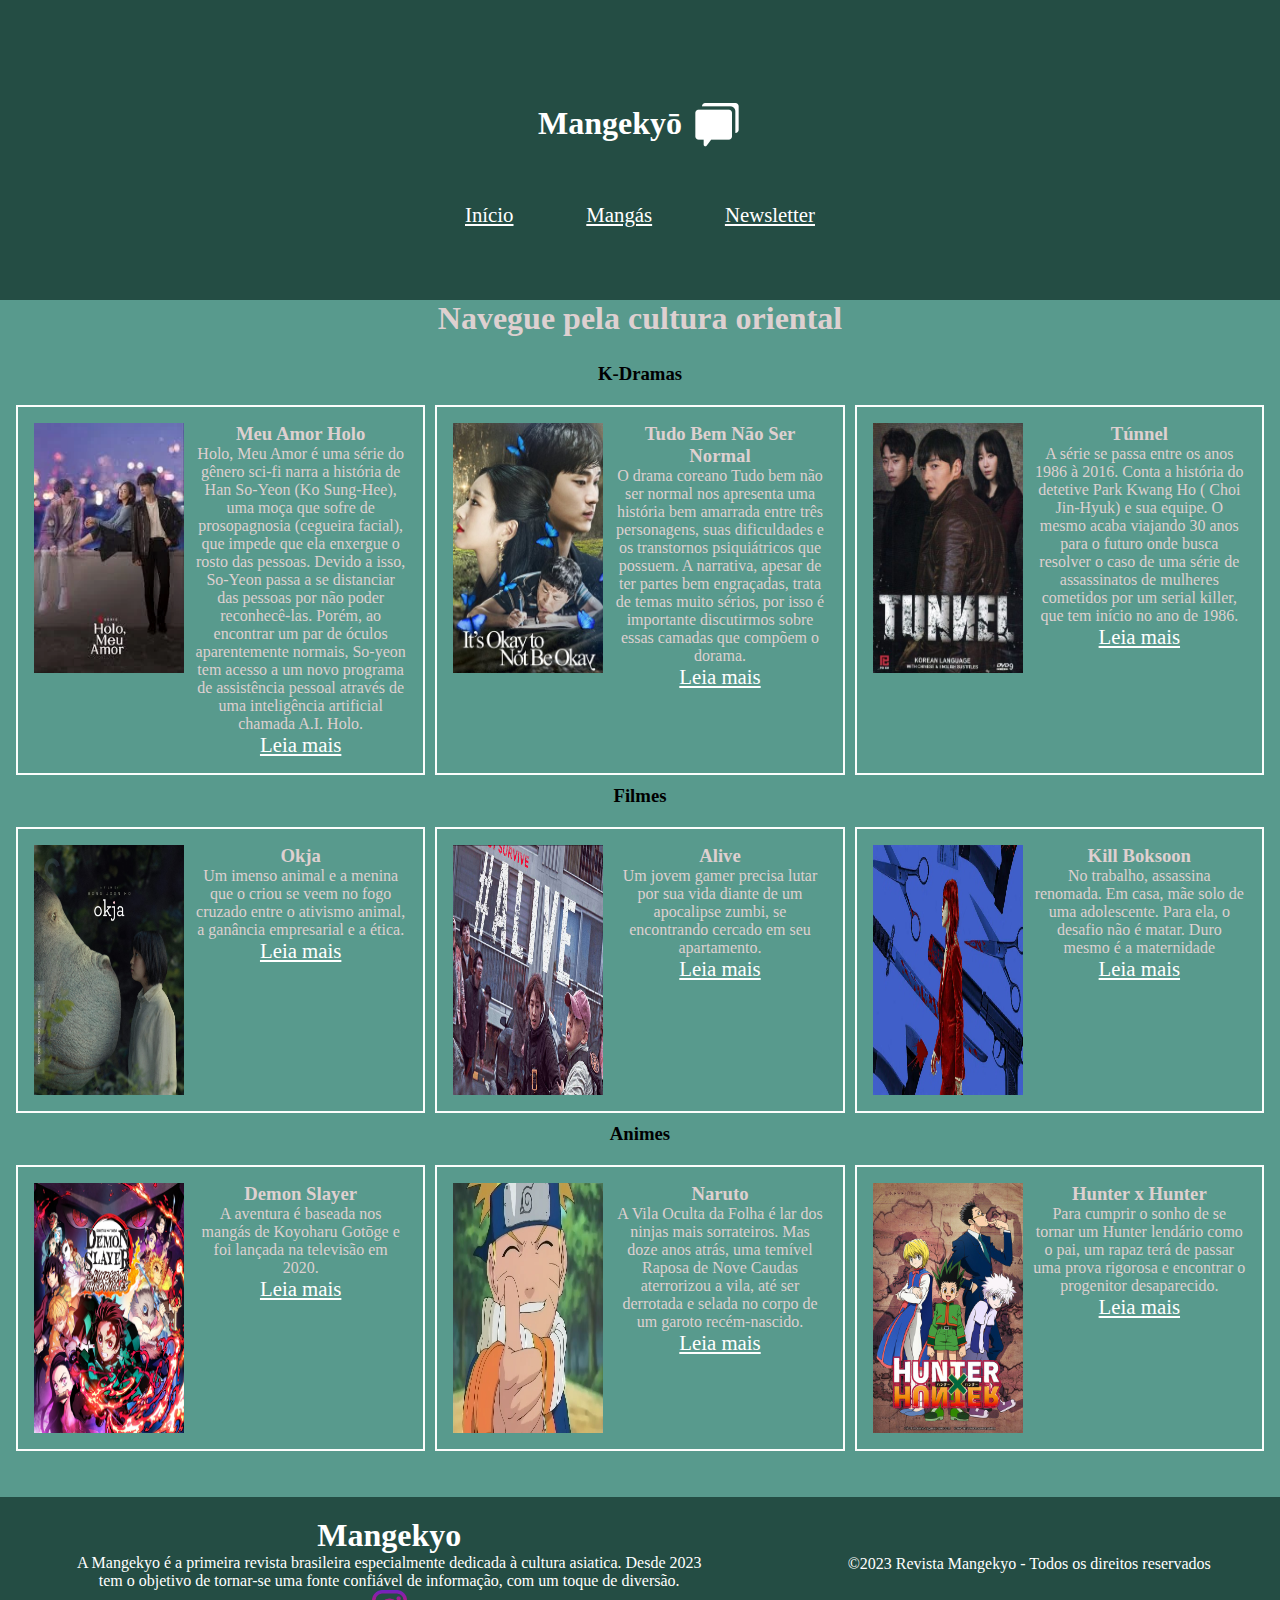
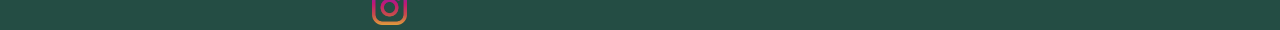
<file: index.html>
<!DOCTYPE html>
<html lang="pt-br">

<head>
    <meta charset="UTF-8">
    <meta name="viewport" content="width=device-width, initial-scale=1.0">
    <title>Mangekyō</title>
    <link rel="stylesheet" href="css/style.css">
</head>

<body>
    <header>
        <div class="logo">
            <h1>Mangekyō</h1>
            <img src="Img MGKO/Chat Room.png" alt="">
        </div>
        <nav>
            <ul>
                <li><a href="index.html" class="active">Início</a></li>
                <li><a href="Mangás.html">Mangás</a></li>
                <li><a href="Newsletter.html">Newsletter</a></li>
            </ul>
        </nav>
    </header>

    <main>
        <h1 class="center-text">Navegue pela cultura oriental</h1>
        <div class="container">



            <div class="K-Dramas">
                <h3 class="titulo">K-Dramas</h3>
                <div class="secao">
                    <div class="cardies">
                        <img src="Img MGKO/holo.jpg.webp" width=150px; height=250px; alt="Capa Do Dorama Holo">

                        <div class="descricao">
                            <h3>
                                Meu Amor Holo
                            </h3>
                            <p>Holo, Meu Amor é uma série do gênero sci-fi narra a história de Han So-Yeon (Ko
                                Sung-Hee), uma moça que sofre de prosopagnosia (cegueira facial), que impede que ela
                                enxergue o rosto das pessoas. Devido a isso, So-Yeon passa a se distanciar das pessoas
                                por não poder reconhecê-las. Porém, ao encontrar um par de óculos aparentemente normais,
                                So-yeon tem acesso a um novo programa de assistência pessoal através de uma inteligência
                                artificial chamada A.I. Holo.</p>
                            <a href="Meu-amor-Holo.html"> Leia mais </a>
                        </div>
                    </div>
                    <div class="cardies">
                        <img src="Img MGKO/Tudobemnaosernormal.jpg.jpg" width=150px; height=250px;
                            alt="Cada Do Dorama Tudo bem nao ser normal">
                        <div class="descricao">
                            <h3>
                                Tudo Bem Não Ser Normal
                            </h3>
                            <p>O drama coreano Tudo bem não ser normal nos apresenta uma história bem amarrada entre
                                três personagens, suas dificuldades e os transtornos psiquiátricos que possuem. A
                                narrativa, apesar de ter partes bem engraçadas, trata de temas muito sérios, por isso é
                                importante discutirmos sobre essas camadas que compõem o dorama.</p>
                            <a href="Tudo-bem-nao-ser-normal.html"> Leia mais </a>
                        </div>
                    </div>


                    <div class="cardies">
                        <img src="Img MGKO/tunnel.jpg" width=150px; height=250px; alt="Capa Do Dorama Tunnel">
                        <div class="descricao">
                            <h3>
                                Túnnel
                            </h3>
                            <p> A série se passa entre os anos 1986 à 2016. Conta a história do detetive Park Kwang Ho (
                                Choi Jin-Hyuk) e sua equipe. O mesmo acaba viajando 30 anos para o futuro onde busca
                                resolver o caso de uma série de assassinatos de mulheres cometidos por um serial killer,
                                que tem início no ano de 1986.</p>
                            <a href="Tunnel.html"> Leia mais </a>
                        </div>
                    </div>
                </div>
            </div>



            <div class="Filmes">
                <h3 class="titulo">Filmes</h3>
                <div class="secao">
                    <div class="cardies">
                        <img src="Img MGKO/Okja.jpg.jpg" width=150px; height=250px; alt="Capa Do Filme Okja">
                        <div class="descricao">
                            <h3>
                                Okja
                            </h3>
                            <p>Um imenso animal e a menina que o criou se veem no fogo cruzado entre o ativismo animal,
                                a ganância empresarial e a ética.</p>
                            <a href="Okja.html"> Leia mais </a>
                        </div>
                    </div>


                    <div class="cardies">
                        <img src="Img MGKO/alive.jpg.jpg" width=150px; height=250px; alt="Capa Do Filme Alive">
                        <div class="descricao">
                            <h3>
                                Alive
                            </h3>
                            <p> Um jovem gamer precisa lutar por sua vida diante de um apocalipse zumbi, se encontrando
                                cercado em seu apartamento.</p>
                            <a href="Alive.html"> Leia mais </a>
                        </div>
                    </div>


                    <div class="cardies">
                        <img src="Img MGKO/KillBoksoon.jpg" width=150px; height=250px; alt="Capa Do Filme A criada">
                        <div class="descricao">
                            <h3>
                                Kill Boksoon
                            </h3>
                            <p>No trabalho, assassina renomada. Em casa, mãe solo de uma adolescente. Para ela, o
                                desafio não é matar. Duro mesmo é a maternidade</p>
                            <a href="Kill-Boksoon.html"> Leia mais </a>
                        </div>
                    </div>

                </div>

            </div>


            <div class="Animes">
                <h3 class="titulo">Animes</h3>
                <div class="secao">
                    <div class="cardies">
                        <img src="Img MGKO/Damon Slayer.jpg" width=150px; height=250px;
                            alt="Capa Do Anime Damon Slayer">
                        <div class="descricao">
                            <h3>
                                Demon Slayer
                            </h3>
                            <p>A aventura é baseada nos mangás de Koyoharu Gotōge e foi lançada na televisão em 2020.
                            </p>
                            <a href="Damon-Slayer.html"> Leia mais </a>
                        </div>
                    </div>


                    <div class="cardies">
                        <img src="Img MGKO/Naruto.jpg" width=150px; height=250px; alt="Capa Do Anime Naruto">
                        <div class="descricao">
                            <h3>
                                Naruto
                            </h3>
                            <p>A Vila Oculta da Folha é lar dos ninjas mais sorrateiros. Mas doze anos atrás, uma
                                temível Raposa de Nove Caudas aterrorizou a vila, até ser derrotada e selada no corpo de
                                um garoto recém-nascido.</p>
                            <a href="Naruto.html"> Leia mais </a>
                        </div>
                    </div>


                    <div class="cardies">
                        <img src="Img MGKO/Hunter x Hunter.jpg" width=150px; height=250px;
                            alt="Capa Do Anime Hunter x Hunter">
                        <div class="descricao">
                            <h3>
                                Hunter x Hunter
                            </h3>
                            <p> Para cumprir o sonho de se tornar um Hunter lendário como o pai, um rapaz terá de passar
                                uma prova rigorosa e encontrar o progenitor desaparecido.</p>
                            <a href="Hunter-x-Hunter.html"> Leia mais </a>
                        </div>
                    </div>
                </div>

    </main>
    <footer>
        <div class="info">
            <h1>Mangekyo</h1>
            <p>A Mangekyo é a primeira revista brasileira especialmente dedicada à cultura asiatica. Desde 2023 tem o
                objetivo de tornar-se uma fonte confiável de informação, com um toque de diversão.
            </p>
            <li><a href="https://www.instagram.com/valores_do_marketing/" target="_blank"><img
                        src="Img MGKO/instagram.png" alt=""></a></li>
        </div>
        <p>©2023 Revista Mangekyo - Todos os direitos reservados</p>
    </footer>

</body>

</html>
</file>
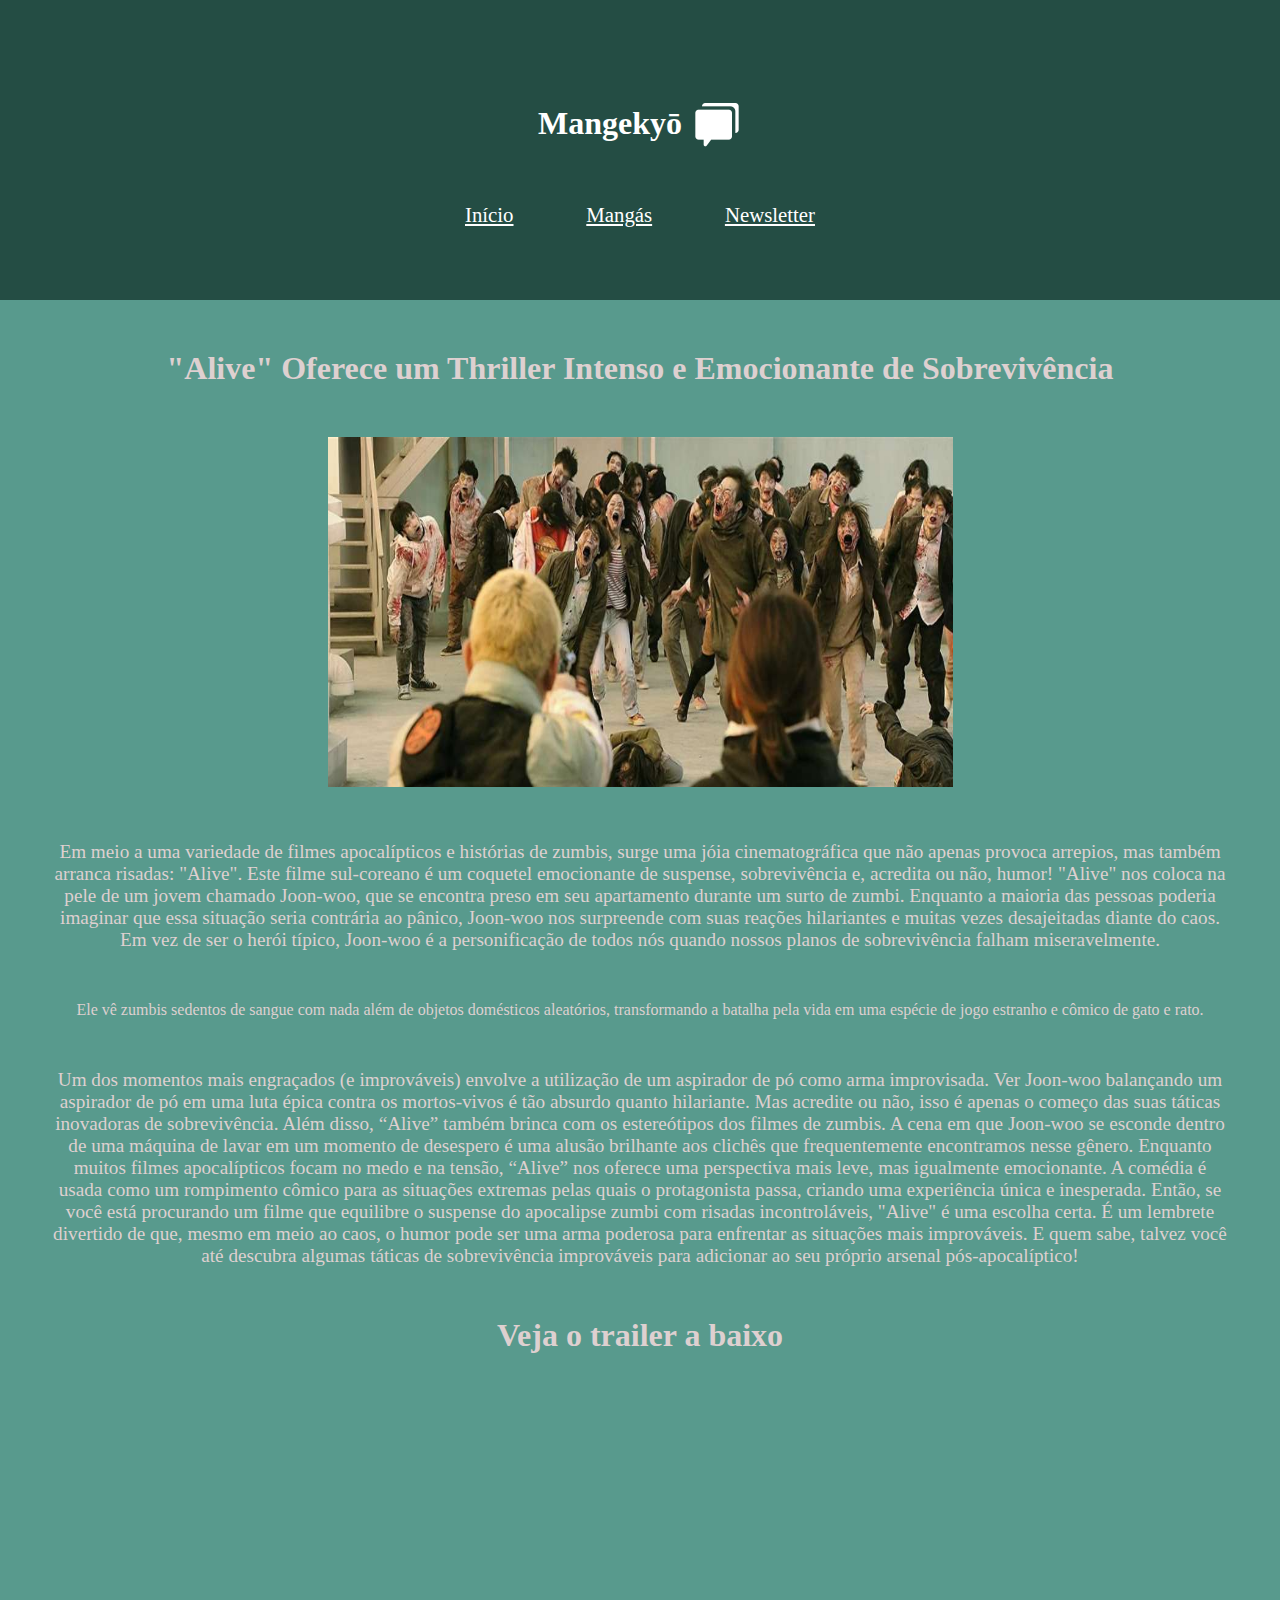
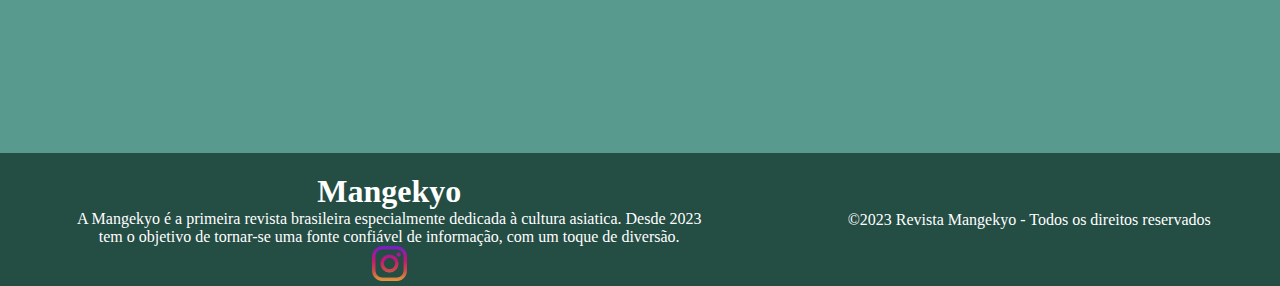
<file: Alive.html>
<!DOCTYPE html>
<html lang="pt-br">

<head>
    <meta charset="UTF-8">
    <meta name="viewport" content="width=device-width, initial-scale=1.0">
    <title>Mangekyō</title>
    <link rel="stylesheet" href="css/style2.css">
</head>

<body>
    <header>
        <div class="logo">
            <h1>Mangekyō</h1>
            <img src="Img MGKO/Chat Room.png" alt="">
        </div>
        <nav>
            <ul>
                <li><a href="index.html" class="active">Início</a></li>
                <li><a href="Mangás.html">Mangás</a></li>
                <li><a href="Newsletter.html">Newsletter</a></li>
            </ul>
        </nav>
    </header>
    <main>
        <h1>"Alive" Oferece um Thriller Intenso e Emocionante de Sobrevivência</h1>

        <img src="Img MGKO/alive1.jpg" alt="Oh Joon Woo com Kim Yoo Bin apontando para zumbis " class="imagem">

        <div class="text">
            <p>Em meio a uma variedade de filmes apocalípticos e histórias de zumbis, surge uma jóia cinematográfica que
                não apenas provoca arrepios, mas também arranca risadas: "Alive". Este filme sul-coreano é um coquetel
                emocionante de suspense, sobrevivência e, acredita ou não, humor!

                "Alive" nos coloca na pele de um jovem chamado Joon-woo, que se encontra preso em seu apartamento
                durante um surto de zumbi. Enquanto a maioria das pessoas poderia imaginar que essa situação seria
                contrária ao pânico, Joon-woo nos surpreende com suas reações hilariantes e muitas vezes desajeitadas
                diante do caos.

                Em vez de ser o herói típico, Joon-woo é a personificação de todos nós quando nossos planos de
                sobrevivência falham miseravelmente.</p>
            Ele vê zumbis sedentos de sangue com nada além de objetos domésticos aleatórios, transformando a batalha
            pela vida em uma espécie de jogo estranho e cômico de gato e rato.

            <p>Um dos momentos mais engraçados (e improváveis) envolve a utilização de um aspirador de pó como arma
                improvisada. Ver Joon-woo balançando um aspirador de pó em uma luta épica contra os mortos-vivos é tão
                absurdo quanto hilariante. Mas acredite ou não, isso é apenas o começo das suas táticas inovadoras de
                sobrevivência.

                Além disso, “Alive” também brinca com os estereótipos dos filmes de zumbis. A cena em que Joon-woo se
                esconde dentro de uma máquina de lavar em um momento de desespero é uma alusão brilhante aos clichês que
                frequentemente encontramos nesse gênero.

                Enquanto muitos filmes apocalípticos focam no medo e na tensão, “Alive” nos oferece uma perspectiva mais
                leve, mas igualmente emocionante. A comédia é usada como um rompimento cômico para as situações extremas
                pelas quais o protagonista passa, criando uma experiência única e inesperada.

                Então, se você está procurando um filme que equilibre o suspense do apocalipse zumbi com risadas
                incontroláveis, "Alive" é uma escolha certa. É um lembrete divertido de que, mesmo em meio ao caos, o
                humor pode ser uma arma poderosa para enfrentar as situações mais improváveis. E quem sabe, talvez você
                até descubra algumas táticas de sobrevivência improváveis ​​para adicionar ao seu próprio arsenal
                pós-apocalíptico!</p>
        </div>
        <h1>Veja o trailer a baixo</h1>

        <iframe width="560" height="315" src="https://www.youtube.com/embed/jQ8CCg1tOqc?si=E84eKhV573ra4giT"
            title="YouTube video player" frameborder="0"
            allow="accelerometer; autoplay; clipboard-write; encrypted-media; gyroscope; picture-in-picture; web-share"
            allowfullscreen></iframe>
    </main>
    <footer>
        <div class="info">
            <h1>Mangekyo</h1>
            <p>A Mangekyo é a primeira revista brasileira especialmente dedicada à cultura asiatica. Desde 2023 tem o
                objetivo de tornar-se uma fonte confiável de informação, com um toque de diversão.
            </p>
            <li><a href="https://www.instagram.com/valores_do_marketing/" target="_blank"><img
                        src="Img MGKO/instagram.png" alt=""></a></li>
        </div>
        <p>©2023 Revista Mangekyo - Todos os direitos reservados</p>
    </footer>
</body>
</file>
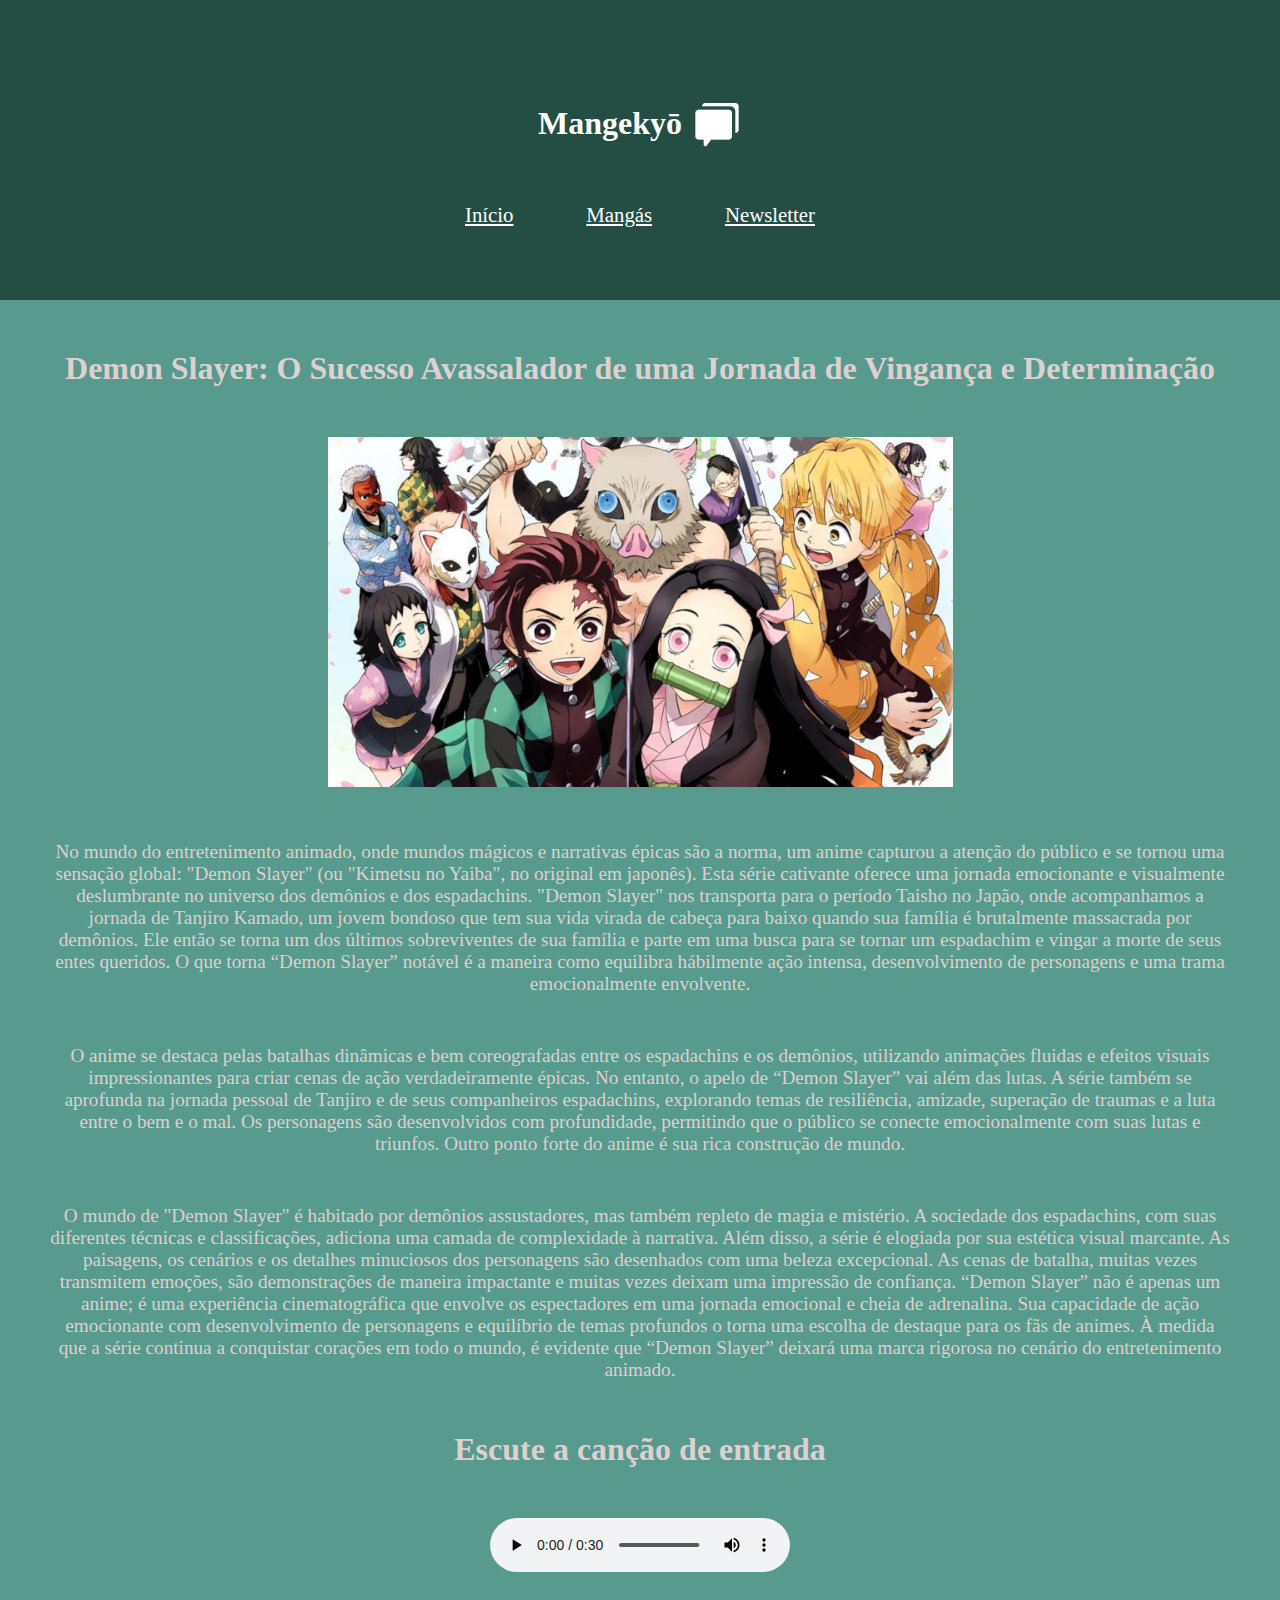
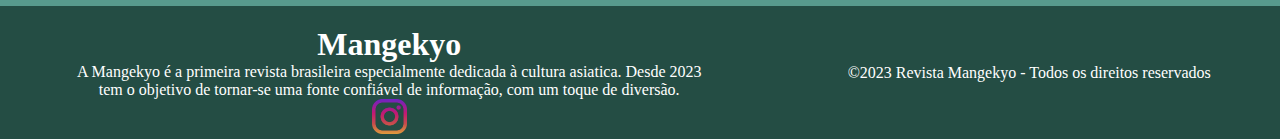
<file: Damon-Slayer.html>
<!DOCTYPE html>
<html lang="pt-br">

<head>
    <meta charset="UTF-8">
    <meta name="viewport" content="width=device-width, initial-scale=1.0">
    <title>Mangekyō</title>
    <link rel="stylesheet" href="css/style2.css">
</head>

<body>
    <header>
        <div class="logo">
            <h1>Mangekyō</h1>
            <img src="Img MGKO/Chat Room.png" alt="">
        </div>
        <nav>
            <ul>
                <li><a href="index.html" class="active">Início</a></li>
                <li><a href="Mangás.html">Mangás</a></li>
                <li><a href="Newsletter.html">Newsletter</a></li>
            </ul>
        </nav>
    </header>
    <main>

        <h1>Demon Slayer: O Sucesso Avassalador de uma Jornada de Vingança e Determinação</h1>
        <img src="Img MGKO/Damon Slayer2.jpg" alt="Elenco de Damon Slayer" class="imagem">

        <div class="text">

            <p>No mundo do entretenimento animado, onde mundos mágicos e narrativas épicas são a norma, um anime
                capturou a atenção do público e se tornou uma sensação global: "Demon Slayer" (ou "Kimetsu no Yaiba", no
                original em japonês). Esta série cativante oferece uma jornada emocionante e visualmente deslumbrante no
                universo dos demônios e dos espadachins.

                "Demon Slayer" nos transporta para o período Taisho no Japão, onde acompanhamos a jornada de Tanjiro
                Kamado, um jovem bondoso que tem sua vida virada de cabeça para baixo quando sua família é brutalmente
                massacrada por demônios. Ele então se torna um dos últimos sobreviventes de sua família e parte em uma
                busca para se tornar um espadachim e vingar a morte de seus entes queridos.

                O que torna “Demon Slayer” notável é a maneira como equilibra hábilmente ação intensa, desenvolvimento
                de personagens e uma trama emocionalmente envolvente.
            <P>O anime se destaca pelas batalhas dinâmicas e bem coreografadas entre os espadachins e os demônios,
                utilizando animações fluidas e efeitos visuais impressionantes para criar cenas de ação verdadeiramente
                épicas.

                No entanto, o apelo de “Demon Slayer” vai além das lutas. A série também se aprofunda na jornada pessoal
                de Tanjiro e de seus companheiros espadachins, explorando temas de resiliência, amizade, superação de
                traumas e a luta entre o bem e o mal. Os personagens são desenvolvidos com profundidade, permitindo que
                o público se conecte emocionalmente com suas lutas e triunfos.

                Outro ponto forte do anime é sua rica construção de mundo.</P>
            <p> O mundo de "Demon Slayer" é habitado por demônios assustadores, mas também repleto de magia e mistério.
                A sociedade dos espadachins, com suas diferentes técnicas e classificações, adiciona uma camada de
                complexidade à narrativa.

                Além disso, a série é elogiada por sua estética visual marcante. As paisagens, os cenários e os detalhes
                minuciosos dos personagens são desenhados com uma beleza excepcional. As cenas de batalha, muitas vezes
                transmitem emoções, são demonstrações de maneira impactante e muitas vezes deixam uma impressão de
                confiança.

                “Demon Slayer” não é apenas um anime; é uma experiência cinematográfica que envolve os espectadores em
                uma jornada emocional e cheia de adrenalina. Sua capacidade de ação emocionante com desenvolvimento de
                personagens e equilíbrio de temas profundos o torna uma escolha de destaque para os fãs de animes. À
                medida que a série continua a conquistar corações em todo o mundo, é evidente que “Demon Slayer” deixará
                uma marca rigorosa no cenário do entretenimento animado.</p>
        </div>

        <h1>Escute a canção de entrada </h1>
        <main>
            <audio src="Audios/Demon-Slayer-Kimetsu-no-Yaiba..mp3" autoplay controls></audio>
        </main>
        </h1>
    </main>
    <footer>
        <div class="info">
            <h1>Mangekyo</h1>
            <p>A Mangekyo é a primeira revista brasileira especialmente dedicada à cultura asiatica. Desde 2023 tem o
                objetivo de tornar-se uma fonte confiável de informação, com um toque de diversão.
            </p>
            <li><a href="https://www.instagram.com/valores_do_marketing/" target="_blank"><img
                        src="Img MGKO/instagram.png" alt=""></a></li>
        </div>
        <p>©2023 Revista Mangekyo - Todos os direitos reservados</p>
    </footer>
</body>
</file>
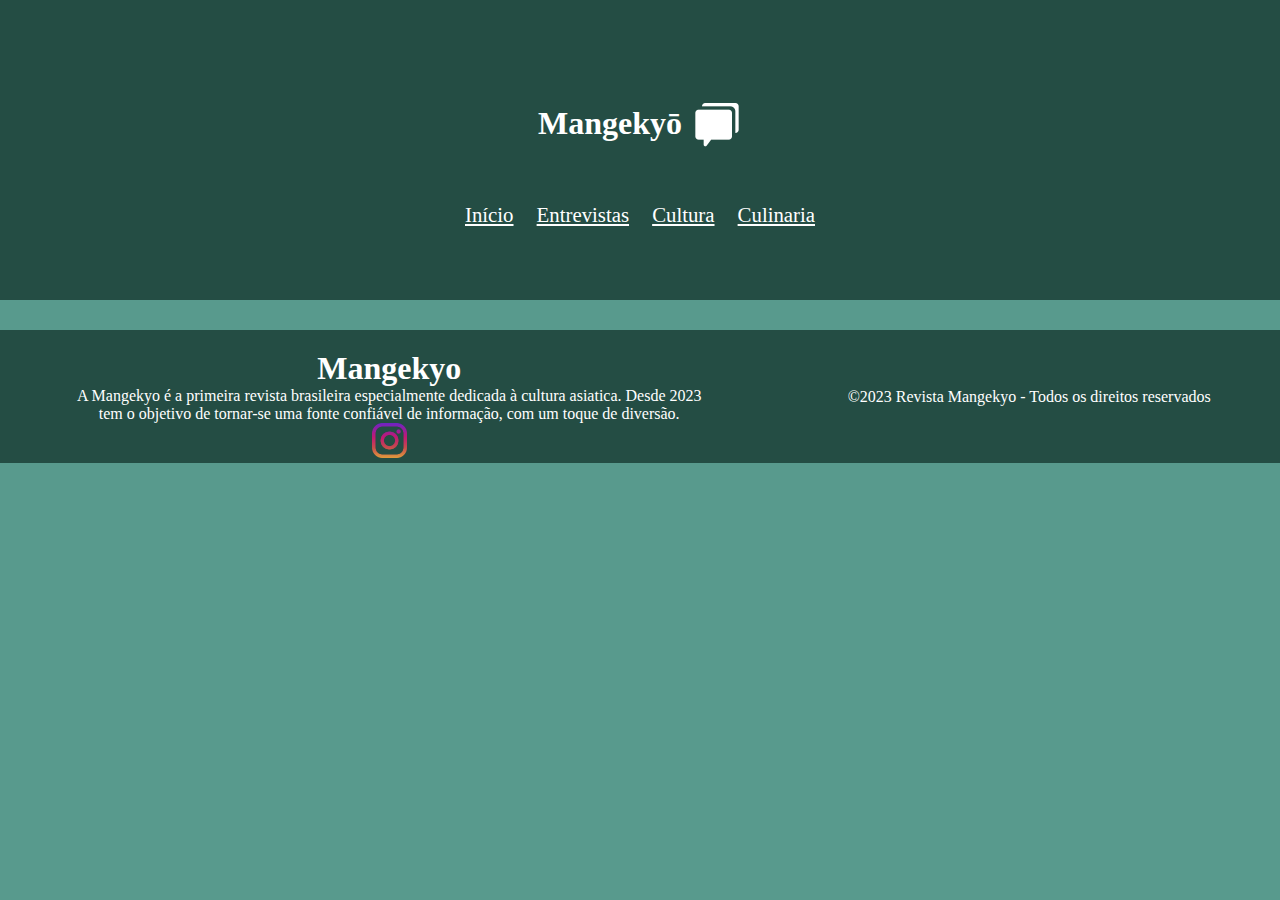
<file: Entrevista da semana.html>
<!DOCTYPE html>
<html lang="pt-br">

<head>
    <meta charset="UTF-8">
    <meta name="viewport" content="width=device-width, initial-scale=1.0">
    <title>Mangekyō</title>
    <link rel="stylesheet" href="css/style.css">
</head>

<body>
    <header>
        <div class="logo">
            <h1>Mangekyō</h1>
            <img src="Img MGKO/Chat Room.png" alt="">
        </div>
        <nav>
            <ul>
                <li><a href="mangekyo1.html" class="active">Início</a></li>
                <li><a href="Entrevistas.html">Entrevistas</a></li>
                <li><a href="Cultura.html">Cultura</a></li>
                <li><a href="Culinaria.html">Culinaria</a></li>
            </ul>
        </nav>
    </header>

    <footer>
        <div class="info">
            <h1>Mangekyo</h1>
            <p>A Mangekyo é a primeira revista brasileira especialmente dedicada à cultura asiatica. Desde 2023 tem o
                objetivo de tornar-se uma fonte confiável de informação, com um toque de diversão.
            </p>
            <li><a href="https://www.instagram.com/valores_do_marketing/" target="_blank"><img
                        src="Img MGKO/instagram.png" alt=""></a></li>
        </div>
        <p>©2023 Revista Mangekyo - Todos os direitos reservados</p>
    </footer>
</body>
</file>
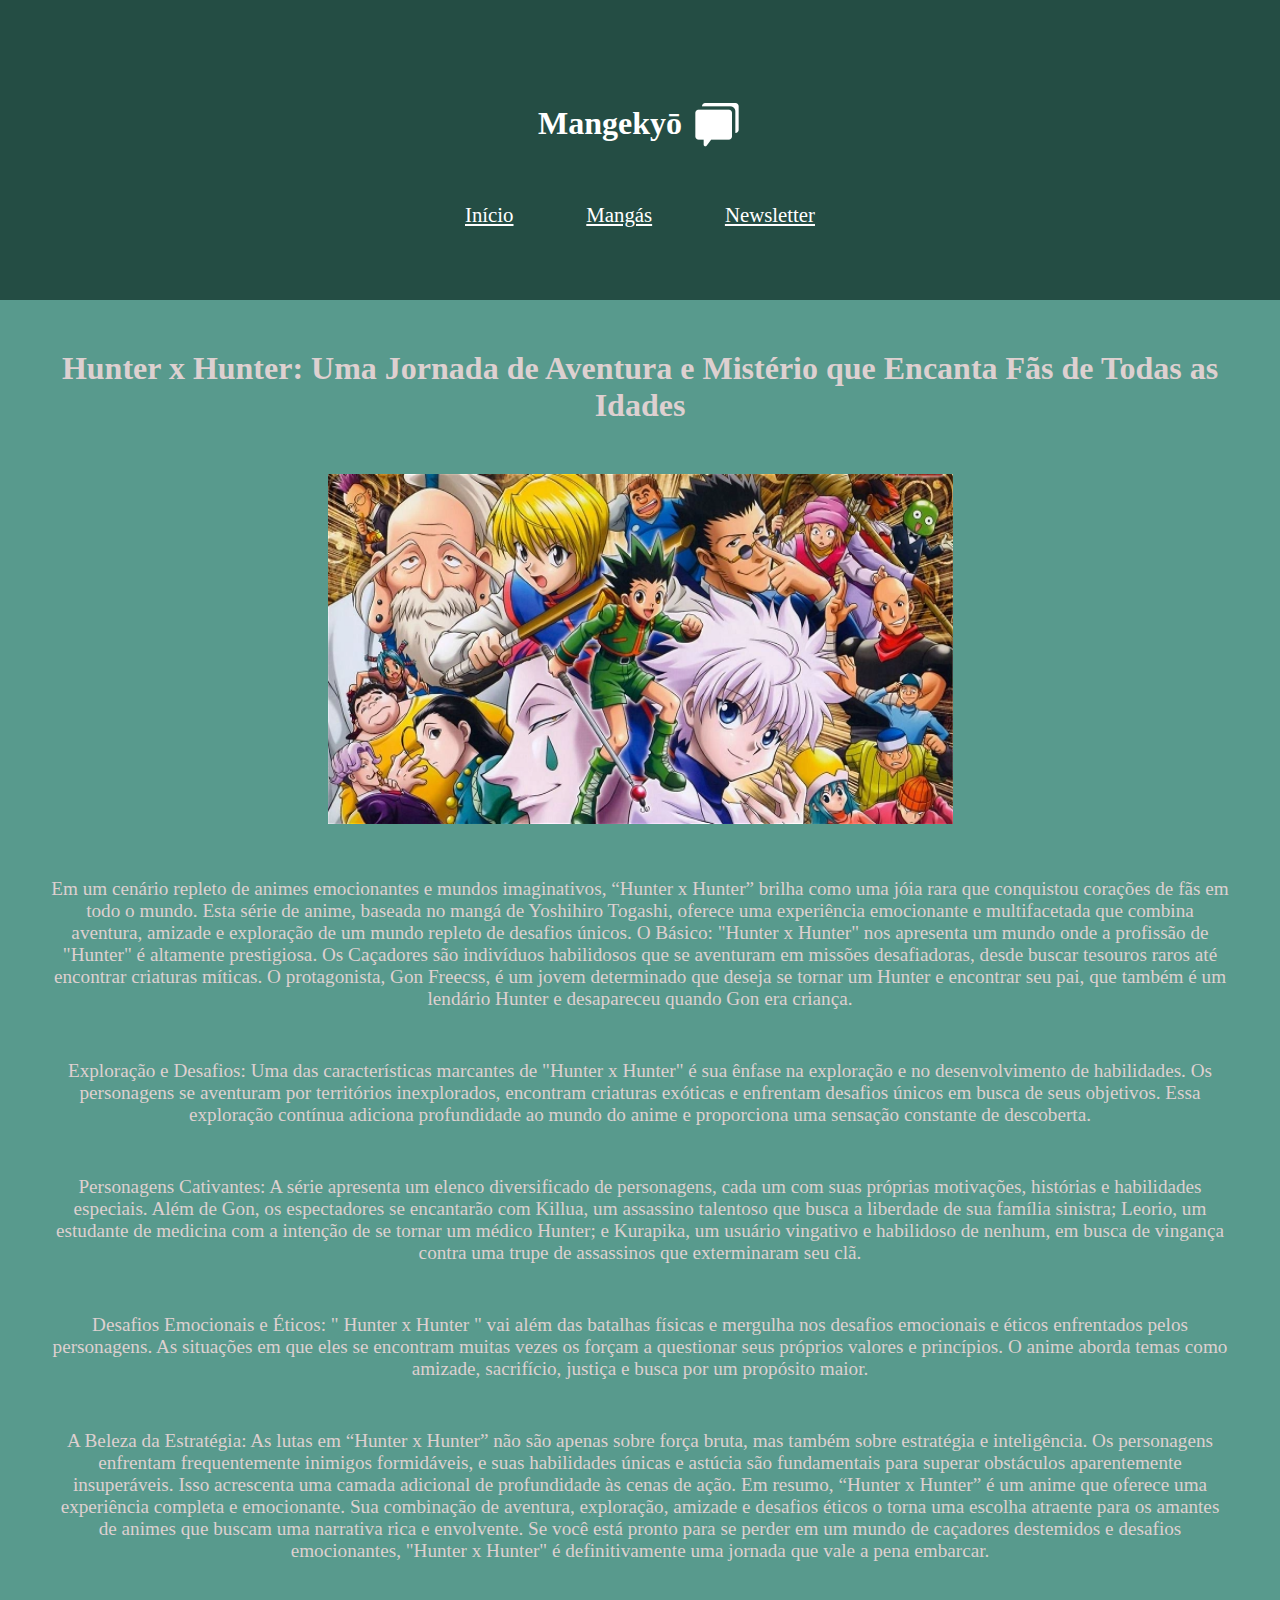
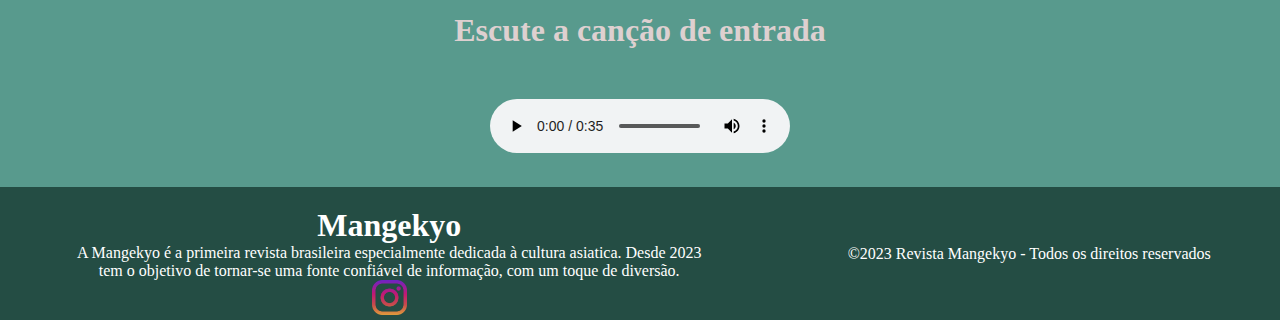
<file: Hunter-x-Hunter.html>
<!DOCTYPE html>
<html lang="pt-br">

<head>
    <meta charset="UTF-8">
    <meta name="viewport" content="width=device-width, initial-scale=1.0">
    <title>Mangekyō</title>
    <link rel="stylesheet" href="css/style2.css">
</head>

<body>
    <header>
        <div class="logo">
            <h1>Mangekyō</h1>
            <img src="Img MGKO/Chat Room.png" alt="">
        </div>
        <nav>
            <ul>
                <li><a href="index.html" class="active">Início</a></li>
                <li><a href="Mangás.html">Mangás</a></li>
                <li><a href="Newsletter.html">Newsletter</a></li>
            </ul>
        </nav>
    </header>
    <main>
        <h1>Hunter x Hunter: Uma Jornada de Aventura e Mistério que Encanta Fãs de Todas as Idades</h1>
        <img src="Img MGKO/Hunter x Hunter3.jpg" alt="Elenco de Hunter x Hunter" class="imagem">

        <div class="text">
            <p>Em um cenário repleto de animes emocionantes e mundos imaginativos, “Hunter x Hunter” brilha como uma
                jóia rara que conquistou corações de fãs em todo o mundo. Esta série de anime, baseada no mangá de
                Yoshihiro Togashi, oferece uma experiência emocionante e multifacetada que combina aventura, amizade e
                exploração de um mundo repleto de desafios únicos.

                O Básico:

                "Hunter x Hunter" nos apresenta um mundo onde a profissão de "Hunter" é altamente prestigiosa. Os
                Caçadores são indivíduos habilidosos que se aventuram em missões desafiadoras, desde buscar tesouros
                raros até encontrar criaturas míticas. O protagonista, Gon Freecss, é um jovem determinado que deseja se
                tornar um Hunter e encontrar seu pai, que também é um lendário Hunter e desapareceu quando Gon era
                criança.</p>

            <p>Exploração e Desafios:

                Uma das características marcantes de "Hunter x Hunter" é sua ênfase na exploração e no desenvolvimento
                de habilidades. Os personagens se aventuram por territórios inexplorados, encontram criaturas exóticas e
                enfrentam desafios únicos em busca de seus objetivos. Essa exploração contínua adiciona profundidade ao
                mundo do anime e proporciona uma sensação constante de descoberta.</p>

            <p>Personagens Cativantes:

                A série apresenta um elenco diversificado de personagens, cada um com suas próprias motivações,
                histórias e habilidades especiais. Além de Gon, os espectadores se encantarão com Killua, um assassino
                talentoso que busca a liberdade de sua família sinistra; Leorio, um estudante de medicina com a intenção
                de se tornar um médico Hunter; e Kurapika, um usuário vingativo e habilidoso de nenhum, em busca de
                vingança contra uma trupe de assassinos que exterminaram seu clã.</p>

            <p>Desafios Emocionais e Éticos:

                " Hunter x Hunter " vai além das batalhas físicas e mergulha nos desafios emocionais e éticos
                enfrentados pelos personagens. As situações em que eles se encontram muitas vezes os forçam a questionar
                seus próprios valores e princípios. O anime aborda temas como amizade, sacrifício, justiça e busca por
                um propósito maior.</p>

            <p>A Beleza da Estratégia:

                As lutas em “Hunter x Hunter” não são apenas sobre força bruta, mas também sobre estratégia e
                inteligência. Os personagens enfrentam frequentemente inimigos formidáveis, e suas habilidades únicas e
                astúcia são fundamentais para superar obstáculos aparentemente insuperáveis. Isso acrescenta uma camada
                adicional de profundidade às cenas de ação.

                Em resumo, “Hunter x Hunter” é um anime que oferece uma experiência completa e emocionante. Sua
                combinação de aventura, exploração, amizade e desafios éticos o torna uma escolha atraente para os
                amantes de animes que buscam uma narrativa rica e envolvente. Se você está pronto para se perder em um
                mundo de caçadores destemidos e desafios emocionantes, "Hunter x Hunter" é definitivamente uma jornada
                que vale a pena embarcar.</p>

            <h1>Escute a canção de entrada </h1>
            <main>
                <audio src="Audios/Hunter X Hunter Theme Song.mp3" autoplay controls></audio>
            </main>

    </main>
    <footer>
        <div class="info">
            <h1>Mangekyo</h1>
            <p>A Mangekyo é a primeira revista brasileira especialmente dedicada à cultura asiatica. Desde 2023 tem o
                objetivo de tornar-se uma fonte confiável de informação, com um toque de diversão.
            </p>
            <li><a href="https://www.instagram.com/valores_do_marketing/" target="_blank"><img
                        src="Img MGKO/instagram.png" alt=""></a></li>
        </div>
        <p>©2023 Revista Mangekyo - Todos os direitos reservados</p>
    </footer>
</body>
</file>
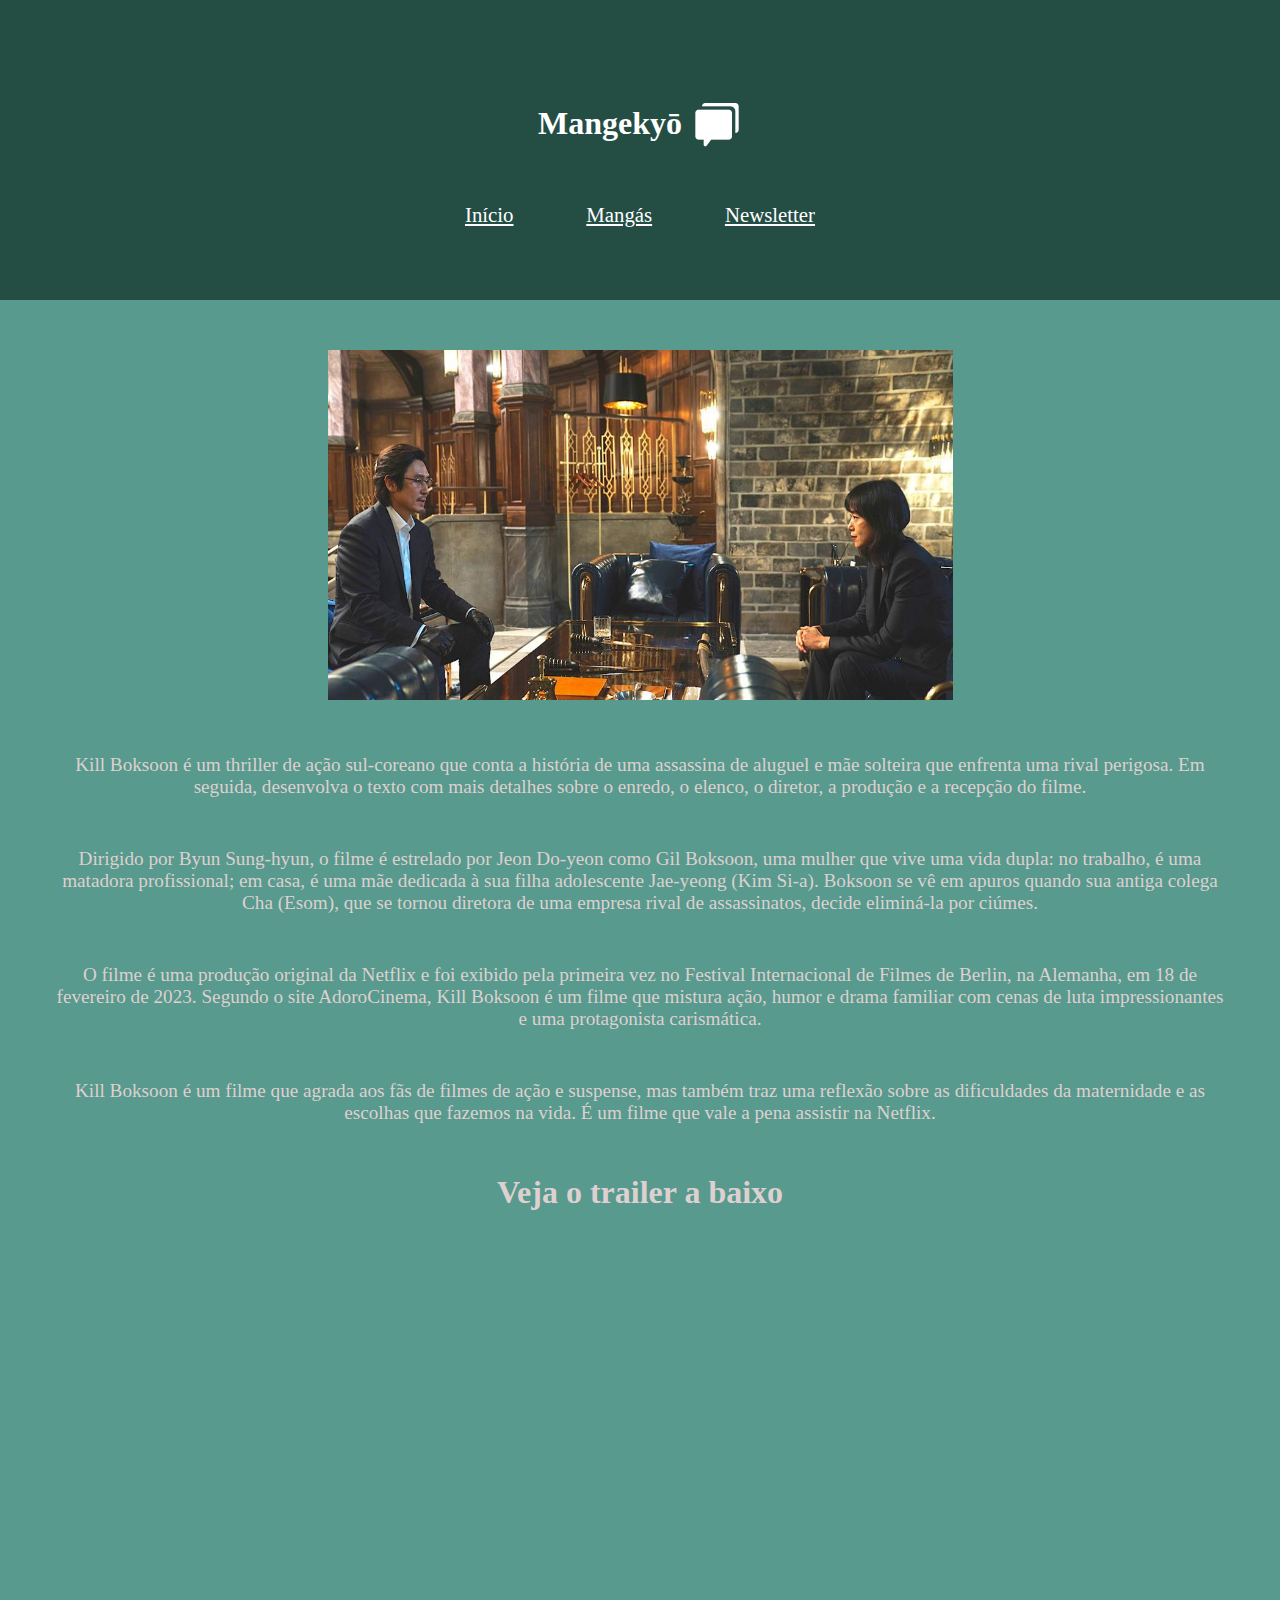
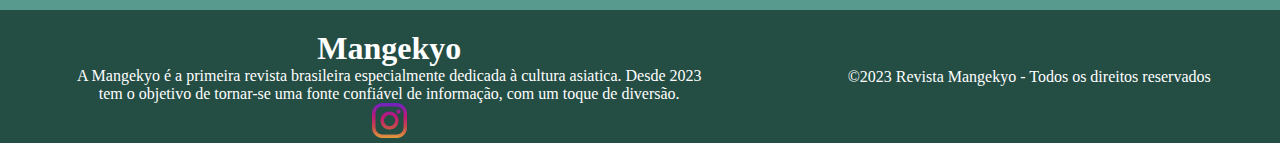
<file: Kill-Boksoon.html>
<!DOCTYPE html>
<html lang="pt-br">

<head>
    <meta charset="UTF-8">
    <meta name="viewport" content="width=device-width, initial-scale=1.0">
    <title>Mangekyō</title>
    <link rel="stylesheet" href="css/style2.css">
</head>

<body>
    <header>
        <div class="logo">
            <h1>Mangekyō</h1>
            <img src="Img MGKO/Chat Room.png" alt="">
        </div>
        <nav>
            <ul>
                <li><a href="index.html" class="active">Início</a></li>
                <li><a href="Mangás.html">Mangás</a></li>
                <li><a href="Newsletter.html">Newsletter</a></li>
            </ul>
        </nav>
    </header>
    <main>
        <h1></h1>
        <img src="Img MGKO/killbookson2.jpg" alt="Gil Bok Soon conversando com Cha Min Kyu " class="imagem">

        <div class="text">
            <p>Kill Boksoon é um thriller de ação sul-coreano que conta a história de uma assassina de aluguel e mãe
                solteira que enfrenta uma rival perigosa.
                Em seguida, desenvolva o texto com mais detalhes sobre o enredo, o elenco, o diretor, a produção e a
                recepção do filme.
            </p>
            <p>
                Dirigido por Byun Sung-hyun, o filme é estrelado por Jeon Do-yeon como Gil Boksoon, uma mulher que vive
                uma vida dupla: no trabalho, é uma matadora profissional; em casa, é uma mãe dedicada à sua filha
                adolescente Jae-yeong (Kim Si-a). Boksoon se vê em apuros quando sua antiga colega Cha (Esom), que se
                tornou diretora de uma empresa rival de assassinatos, decide eliminá-la por ciúmes.
            </p>
            <p>
                O filme é uma produção original da Netflix e foi exibido pela primeira vez no Festival Internacional de
                Filmes de Berlin, na Alemanha, em 18 de fevereiro de 2023. Segundo o site AdoroCinema, Kill Boksoon é um
                filme que mistura ação, humor e drama familiar com cenas de luta impressionantes e uma protagonista
                carismática.
            </p>
            <p>

                Kill Boksoon é um filme que agrada aos fãs de filmes de ação e suspense, mas também traz uma reflexão
                sobre as dificuldades da maternidade e as escolhas que fazemos na vida. É um filme que vale a pena
                assistir na Netflix.</p>


            <h1>Veja o trailer a baixo</h1>

            <iframe width="560" height="315" src="https://www.youtube.com/embed/Qa0yAWGOOXQ?si=9i8hJtWXhsv45Mbk"
                title="YouTube video player" frameborder="0"
                allow="accelerometer; autoplay; clipboard-write; encrypted-media; gyroscope; picture-in-picture; web-share"
                allowfullscreen></iframe>
    </main>
    <footer>
        <div class="info">
            <h1>Mangekyo</h1>
            <p>A Mangekyo é a primeira revista brasileira especialmente dedicada à cultura asiatica. Desde 2023 tem o
                objetivo de tornar-se uma fonte confiável de informação, com um toque de diversão.
            </p>
            <li><a href="https://www.instagram.com/valores_do_marketing/" target="_blank"><img
                        src="Img MGKO/instagram.png" alt=""></a></li>
        </div>
        <p>©2023 Revista Mangekyo - Todos os direitos reservados</p>
    </footer>
</body>
</file>
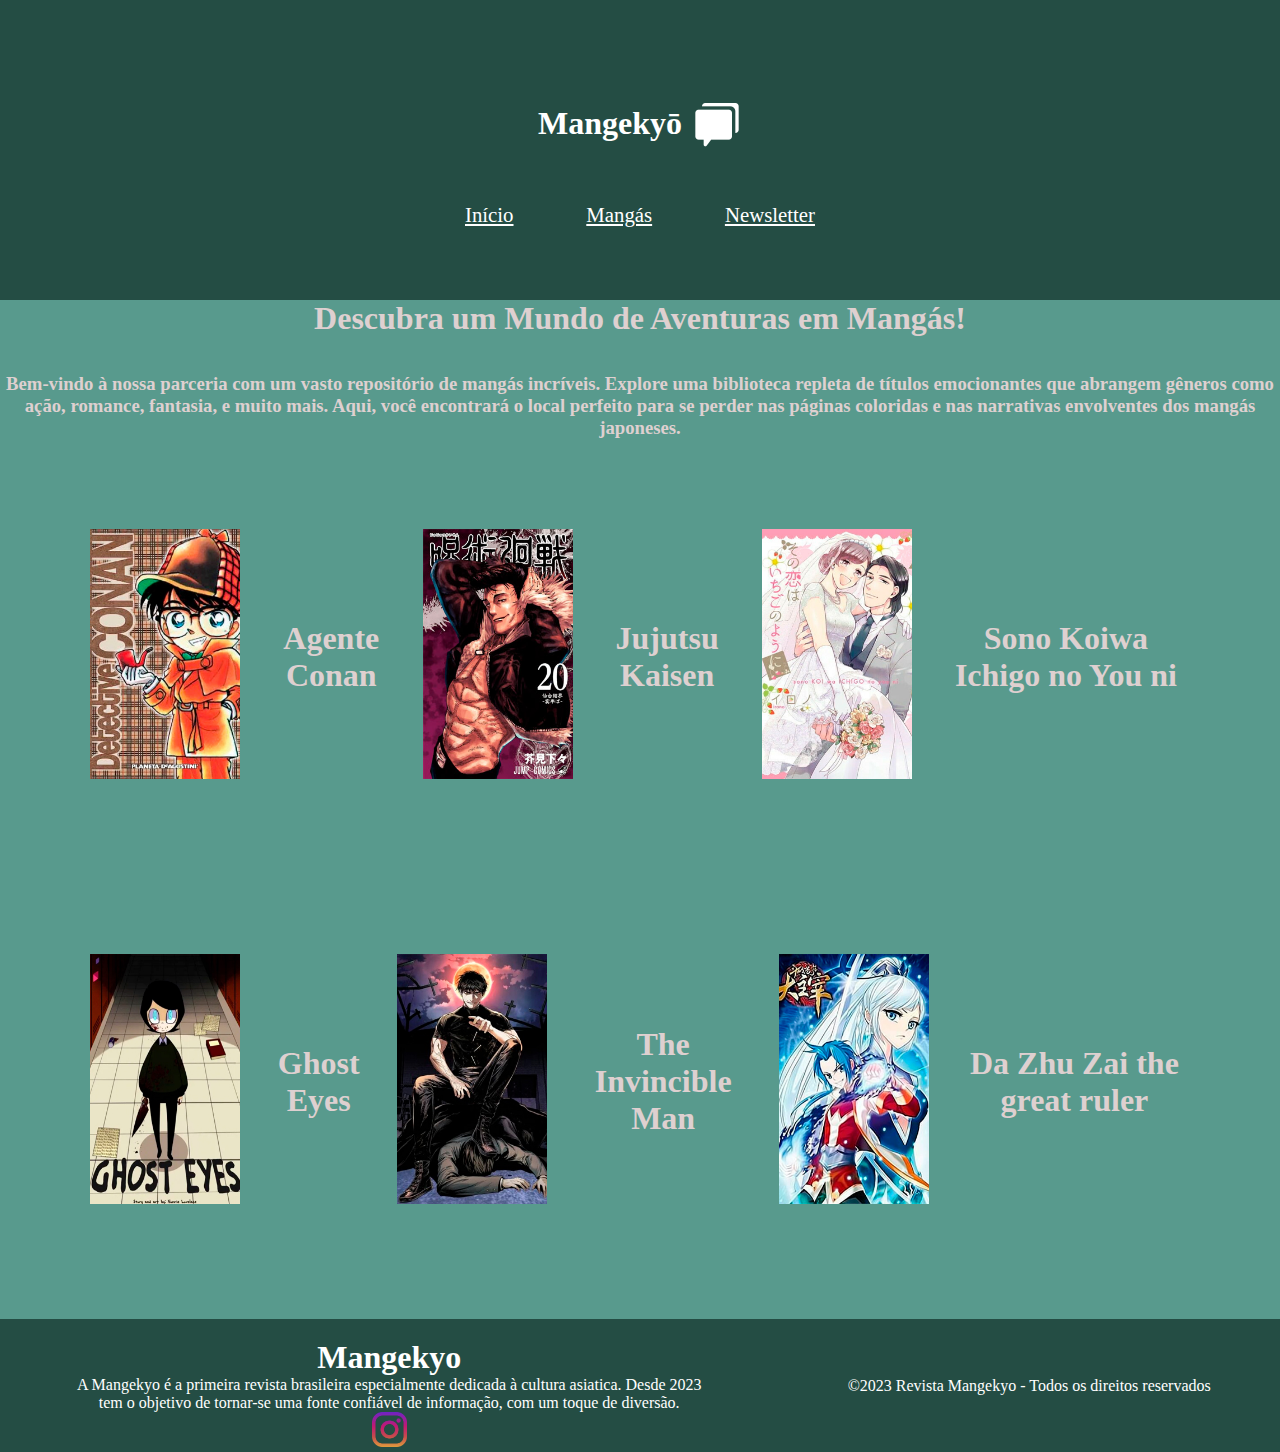
<file: Mangás.html>
<!DOCTYPE html>
<html lang="pt-br">

<head>
    <meta charset="UTF-8">
    <meta name="viewport" content="width=device-width, initial-scale=1.0">
    <title>Mangekyō</title>
    <link rel="stylesheet" href="css/style.css">
</head>

<body>
    <header>
        <div class="logo">
            <h1>Mangekyō</h1>
            <img src="Img MGKO/Chat Room.png" alt="">
        </div>
        <nav>
            <ul>
                <li><a href="index.html" class="active">Início</a></li>
                <li><a href="Mangás.html">Mangás</a></li>
                <li><a href="Newsletter.html">Newsletter</a></li>
            </ul>
        </nav>
    </header>
    <main>
        <div>
            <h1>Descubra um Mundo de Aventuras em Mangás!</h1>
            <br>
            <br>
            <h3>
                Bem-vindo à nossa parceria com um vasto repositório de mangás incríveis. Explore uma biblioteca repleta
                de títulos emocionantes que abrangem gêneros como ação, romance, fantasia, e muito mais. Aqui, você
                encontrará o local perfeito para se perder nas páginas coloridas e nas narrativas envolventes dos mangás
                japoneses.
            </h3>
            <article>

                <div class="cardies1">
                    <a href="https://lermanga.org/mangas/detective-conan/"><img src="Img MGKO/detetiveconan.jpg"
                            width=150px; height=250px;></a>
                    <h1>Agente Conan </h1>

                    <a href="https://lermanga.org/mangas/jujutsu-kaisen/"><img src="Img MGKO/Jujutsu Kaisen.jpg"
                            width=150px; height=250px;></a>
                    <h1>Jujutsu Kaisen </h1>

                    <a href="https://lermanga.org/mangas/sono-koi-wa-ichigo-no-you-ni/"><img src="Img MGKO/sonokoi.jpg"
                            width=150px; height=250px;></a>
                    <h1>Sono Koiwa Ichigo no You ni</h1>
                </div>

                <div class="cardies1">

                    <a href="https://lermanga.org/mangas/ghost-eyes/"><img src="Img MGKO/Ghost Eyes.jpg.jpg"
                            width=150px; height=250px;></a>
                    <h1>Ghost Eyes</h1>

                    <a href="https://lermanga.org/mangas/the-invincible-man/"><img src="Img MGKO/The Invincible Man.jpg"
                            width=150px; height=250px;></a>
                    <h1>The Invincible Man</h1>

                    <a href="https://lermanga.org/mangas/da-zhu-zai-the-great-ruler/"><img
                            src="Img MGKO/Da Zhu Zai – The Great Ruler.jpg" width=150px; height=250px;></a>
                    <h1>Da Zhu Zai the great ruler</h1>


                </div>
    </main>





    <footer>
        <div class="info">
            <h1>Mangekyo</h1>
            <p>A Mangekyo é a primeira revista brasileira especialmente dedicada à cultura asiatica. Desde 2023 tem o
                objetivo de tornar-se uma fonte confiável de informação, com um toque de diversão.
            </p>
            <li><a href="https://www.instagram.com/valores_do_marketing/" target="_blank"><img
                        src="Img MGKO/instagram.png" alt=""></a></li>
        </div>
        <p>©2023 Revista Mangekyo - Todos os direitos reservados</p>
    </footer>
</body>
</file>
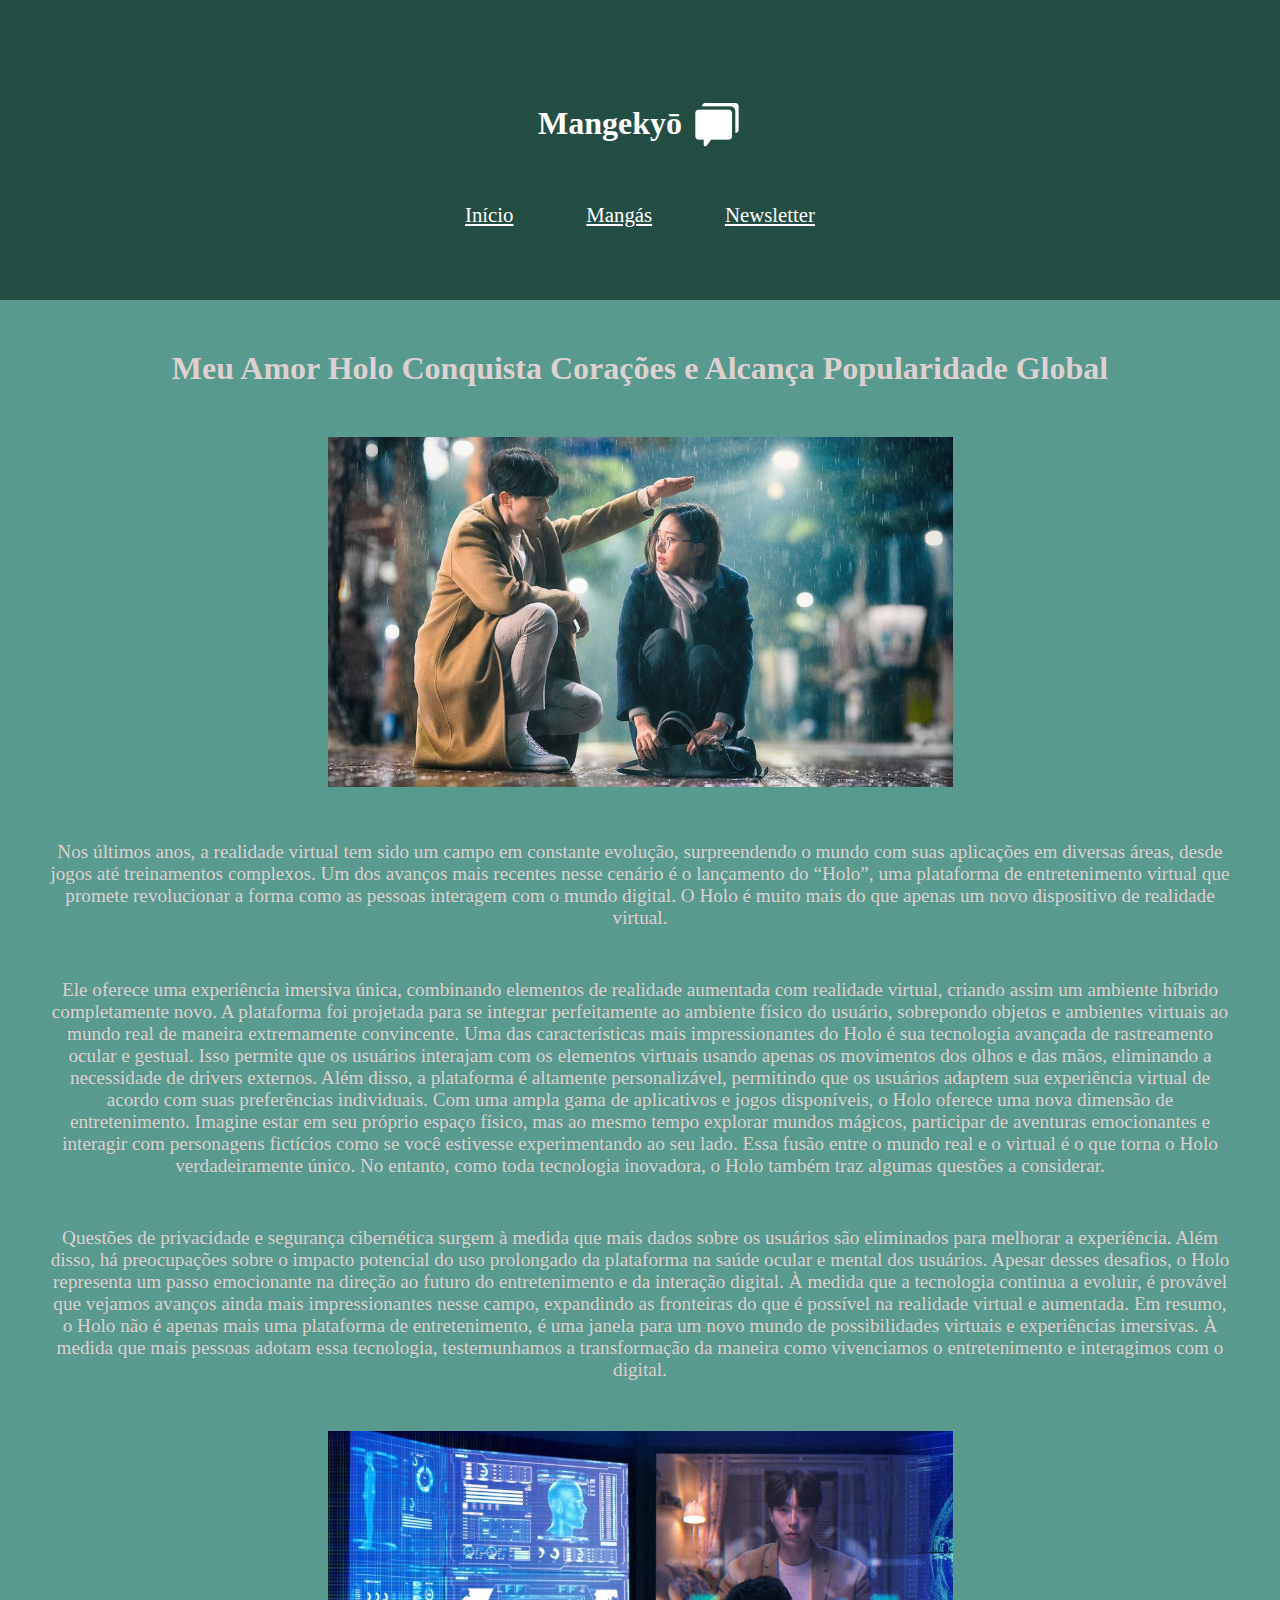
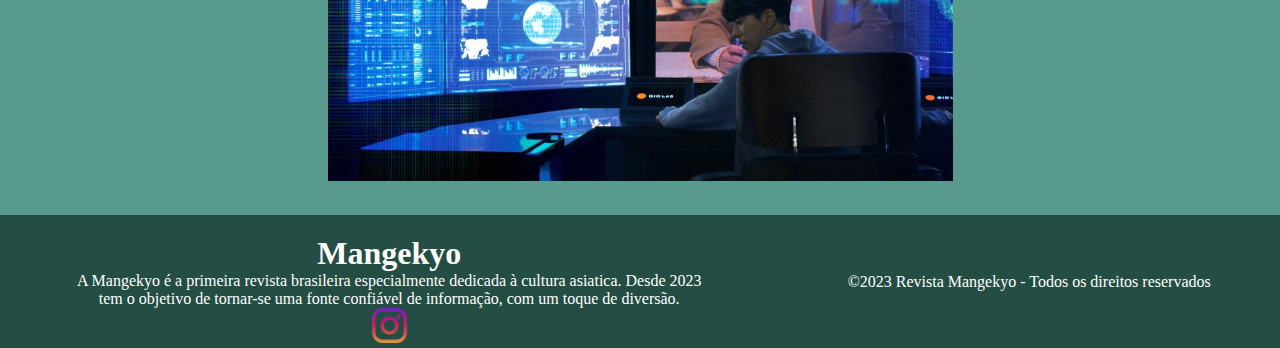
<file: Meu-amor-Holo.html>
<!DOCTYPE html>
<html lang="pt-br">

<head>
    <meta charset="UTF-8">
    <meta name="viewport" content="width=device-width, initial-scale=1.0">
    <title>Mangekyō</title>
    <link rel="stylesheet" href="css/style2.css">
</head>

<body>
    <header>
        <div class="logo">
            <h1>Mangekyō</h1>
            <img src="Img MGKO/Chat Room.png" alt="">
        </div>
        <nav>
            <ul>
                <li><a href="index.html" class="active">Início</a></li>
                <li><a href="Mangás.html">Mangás</a></li>
                <li><a href="Newsletter.html">Newsletter</a></li>
            </ul>
        </nav>

    </header>
    <main>
        <h1>Meu Amor Holo Conquista Corações e Alcança Popularidade Global</h1>

        <img src="Img MGKO/holofoto1.jpg" alt="Holo protegendo Han So Yeon da" class="imagem">

        <div class="text">
            <p>Nos últimos anos, a realidade virtual tem sido um campo em constante evolução, surpreendendo o mundo com
                suas aplicações em diversas áreas, desde jogos até treinamentos complexos. Um dos avanços mais recentes
                nesse cenário é o lançamento do “Holo”, uma plataforma de entretenimento virtual que promete
                revolucionar a forma como as pessoas interagem com o mundo digital.

                O Holo é muito mais do que apenas um novo dispositivo de realidade virtual.

            <p>Ele oferece uma experiência imersiva única, combinando elementos de realidade aumentada com realidade
                virtual, criando assim um ambiente híbrido completamente novo. A plataforma foi projetada para se
                integrar perfeitamente ao ambiente físico do usuário, sobrepondo objetos e ambientes virtuais ao mundo
                real de maneira extremamente convincente.

                Uma das características mais impressionantes do Holo é sua tecnologia avançada de rastreamento ocular e
                gestual. Isso permite que os usuários interajam com os elementos virtuais usando apenas os movimentos
                dos olhos e das mãos, eliminando a necessidade de drivers externos. Além disso, a plataforma é altamente
                personalizável, permitindo que os usuários adaptem sua experiência virtual de acordo com suas
                preferências individuais.

                Com uma ampla gama de aplicativos e jogos disponíveis, o Holo oferece uma nova dimensão de
                entretenimento. Imagine estar em seu próprio espaço físico, mas ao mesmo tempo explorar mundos mágicos,
                participar de aventuras emocionantes e interagir com personagens fictícios como se você estivesse
                experimentando ao seu lado. Essa fusão entre o mundo real e o virtual é o que torna o Holo
                verdadeiramente único.

                No entanto, como toda tecnologia inovadora, o Holo também traz algumas questões a considerar.</p>
            <p>Questões de privacidade e segurança cibernética surgem à medida que mais dados sobre os usuários são
                eliminados para melhorar a experiência. Além disso, há preocupações sobre o impacto potencial do uso
                prolongado da plataforma na saúde ocular e mental dos usuários.

                Apesar desses desafios, o Holo representa um passo emocionante na direção ao futuro do entretenimento e
                da interação digital. À medida que a tecnologia continua a evoluir, é provável que vejamos avanços ainda
                mais impressionantes nesse campo, expandindo as fronteiras do que é possível na realidade virtual e
                aumentada.

                Em resumo, o Holo não é apenas mais uma plataforma de entretenimento, é uma janela para um novo mundo de
                possibilidades virtuais e experiências imersivas. À medida que mais pessoas adotam essa tecnologia,
                testemunhamos a transformação da maneira como vivenciamos o entretenimento e interagimos com o digital.
            </p>

        </div>
        <img src="Img MGKO/holofoto2.jpg" alt="Go Nan Do projetando a AI Holo" class="imagem">

    </main>

    <footer>
        <div class="info">
            <h1>Mangekyo</h1>
            <p>A Mangekyo é a primeira revista brasileira especialmente dedicada à cultura asiatica. Desde 2023 tem o
                objetivo de tornar-se uma fonte confiável de informação, com um toque de diversão.
            </p>
            <li><a href="https://www.instagram.com/valores_do_marketing/" target="_blank"><img
                        src="Img MGKO/instagram.png" alt=""></a></li>
        </div>
        <p>©2023 Revista Mangekyo - Todos os direitos reservados</p>
    </footer>
</body>
</file>
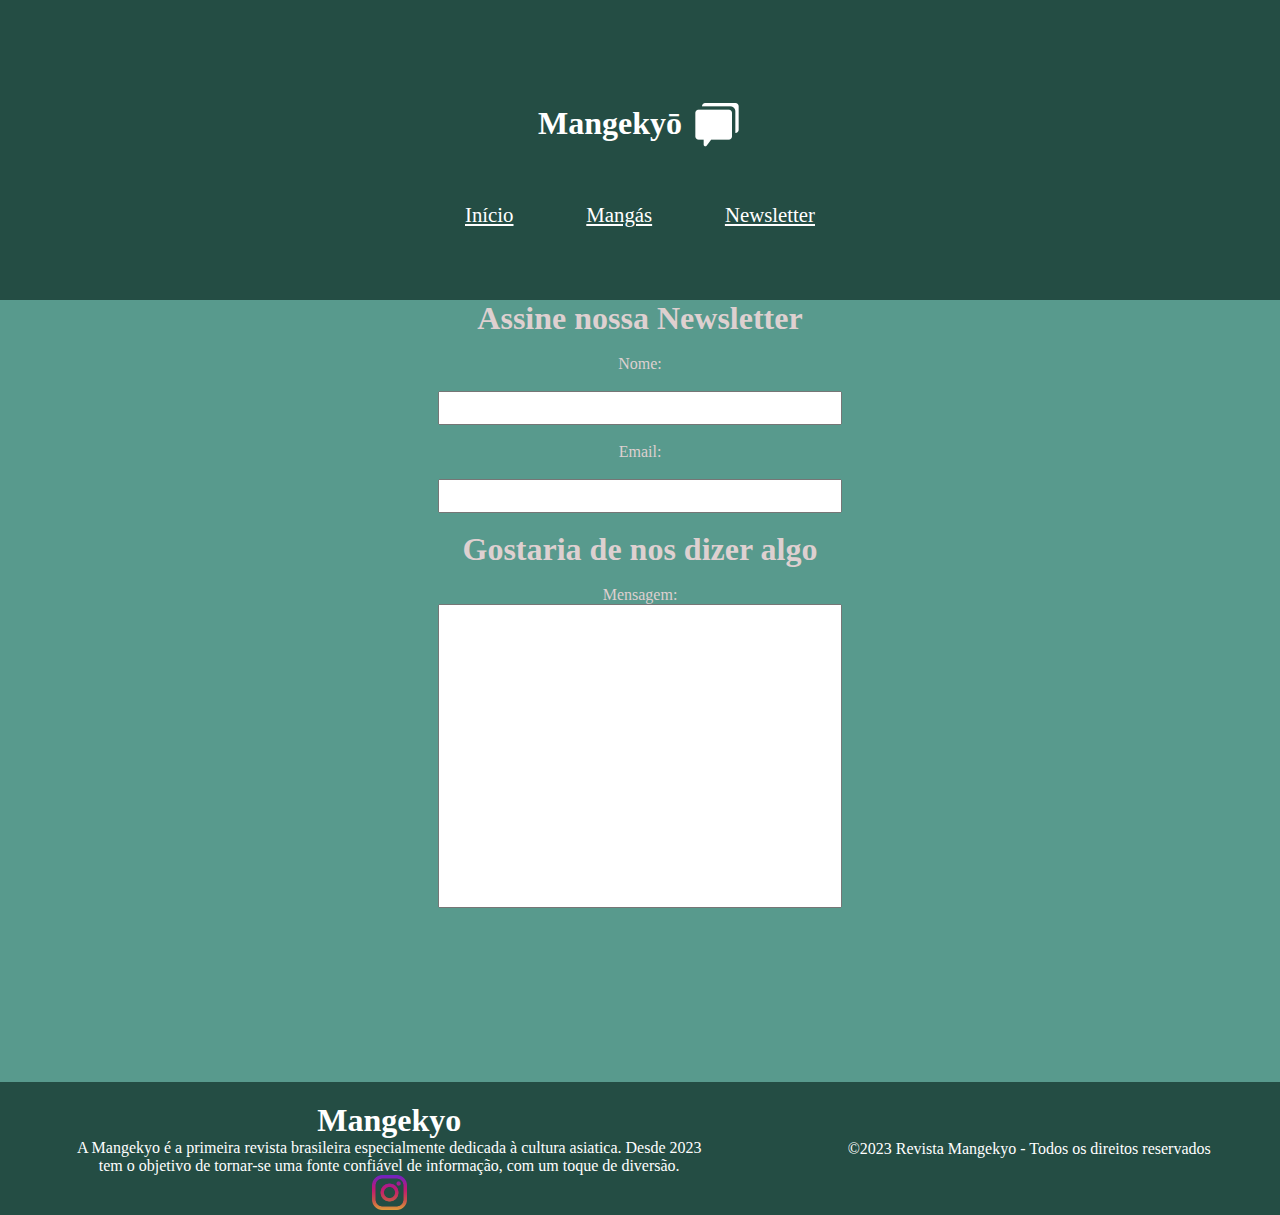
<file: Newsletter.html>
<!DOCTYPE html>
<html lang="pt-br">

<head>
    <meta charset="UTF-8">
    <meta name="viewport" content="width=device-width, initial-scale=1.0">
    <title>Mangekyō</title>
    <link rel="stylesheet" href="css/style.css">
</head>

<body>
    <header>
        <div class="logo">
            <h1>Mangekyō</h1>
            <img src="Img MGKO/Chat Room.png" alt="">
        </div>
        <nav>
            <ul>
                <li><a href="index.html" class="active">Início</a></li>
                <li><a href="Mangás.html">Mangás</a></li>
                <li><a href="Newsletter.html">Newsletter</a></li>
            </ul>
        </nav>
    </header>
    <main>
        <h1>Assine nossa Newsletter</h1>
        <br>
        <h2">Nome:</h2>
            <br>
            <br>
            <input></input>
            <br>
            <br>
            <h2">Email:</h2>
                <br>
                <br>
                <input></input>
                <br>
                <br>
                <h1>Gostaria de nos dizer algo</h1>
                <br>
                <h2">Mensagem:</h2>
                    <br>
                    <div><input> </input></div>
                    <br>
                    <br>
                    <br>
                    <br>
                    <br>
                    <br>
                    <br>
                    <br>




    </main>
    <footer>
        <div class="info">
            <h1>Mangekyo</h1>
            <p>A Mangekyo é a primeira revista brasileira especialmente dedicada à cultura asiatica. Desde 2023 tem o
                objetivo de tornar-se uma fonte confiável de informação, com um toque de diversão.
            </p>
            <li><a href="https://www.instagram.com/valores_do_marketing/" target="_blank"><img
                        src="Img MGKO/instagram.png" alt=""></a></li>
        </div>
        <p>©2023 Revista Mangekyo - Todos os direitos reservados</p>
    </footer>
</body>
</file>
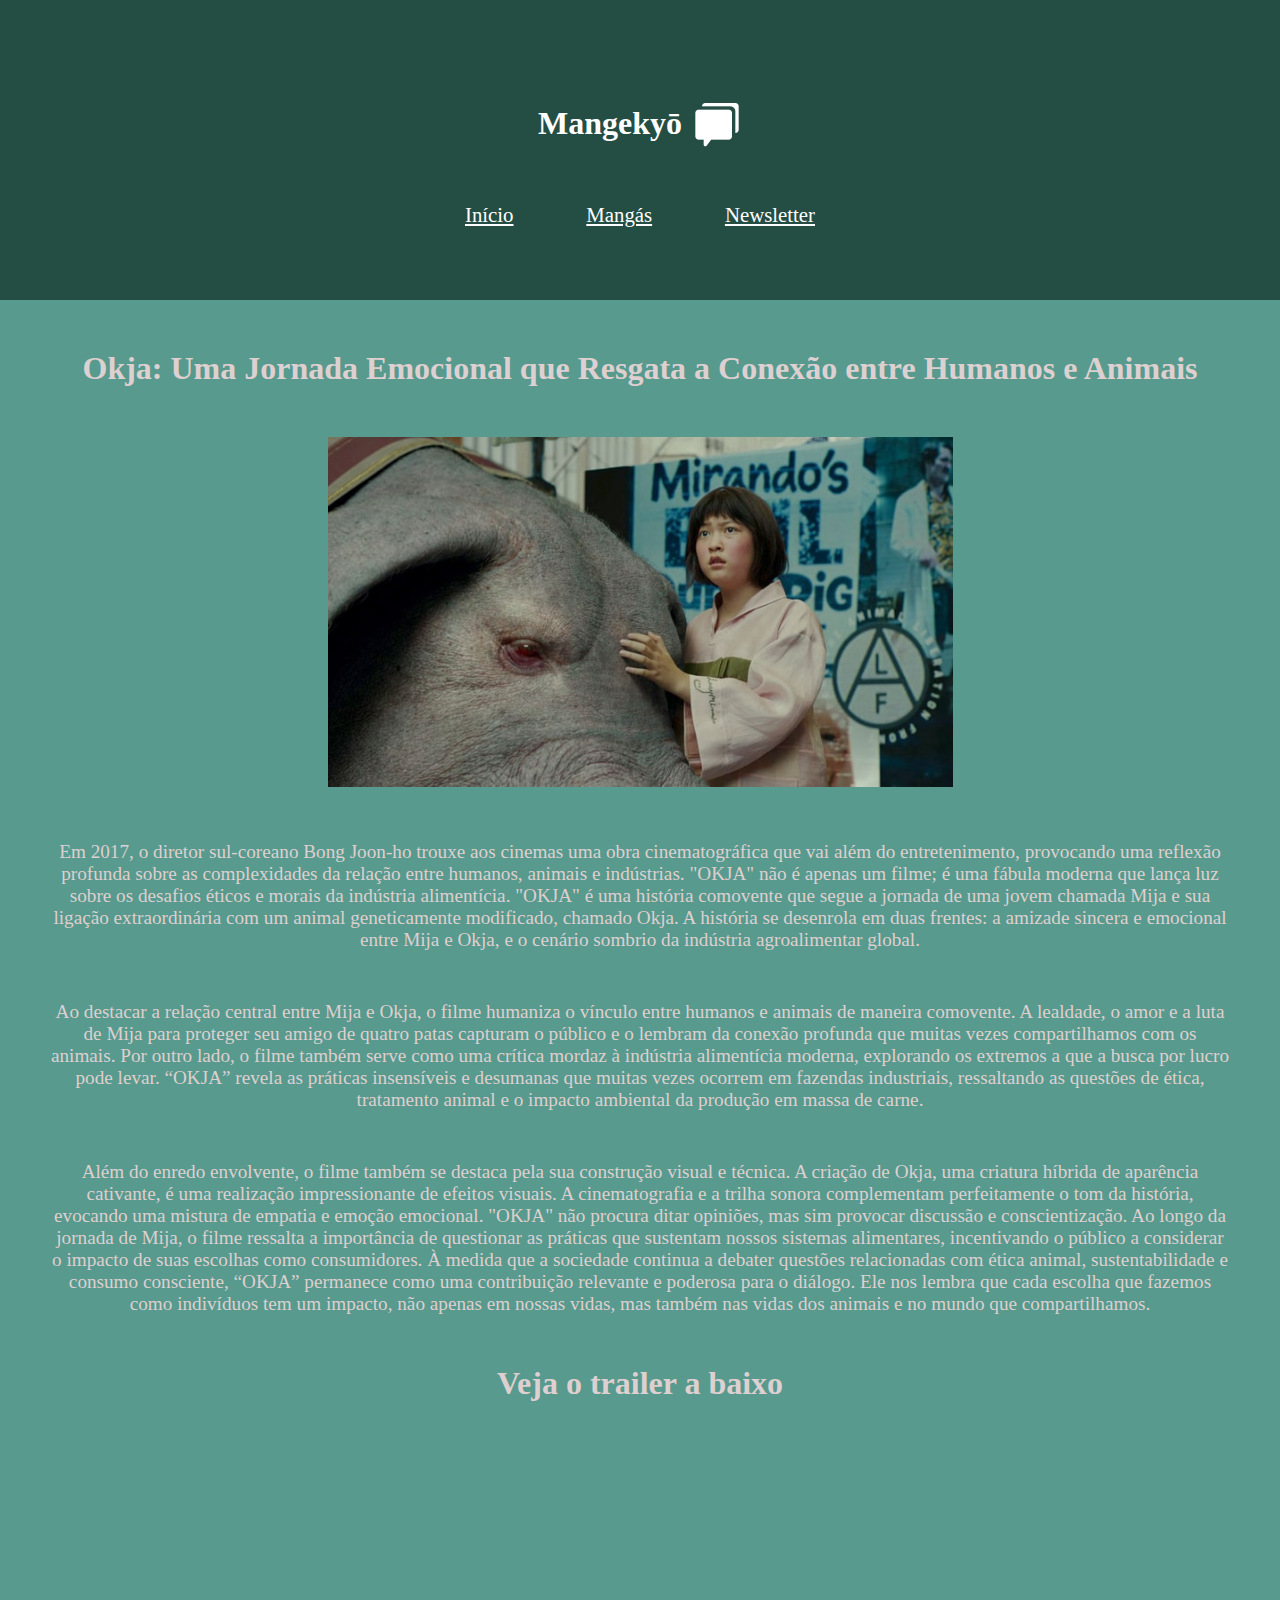
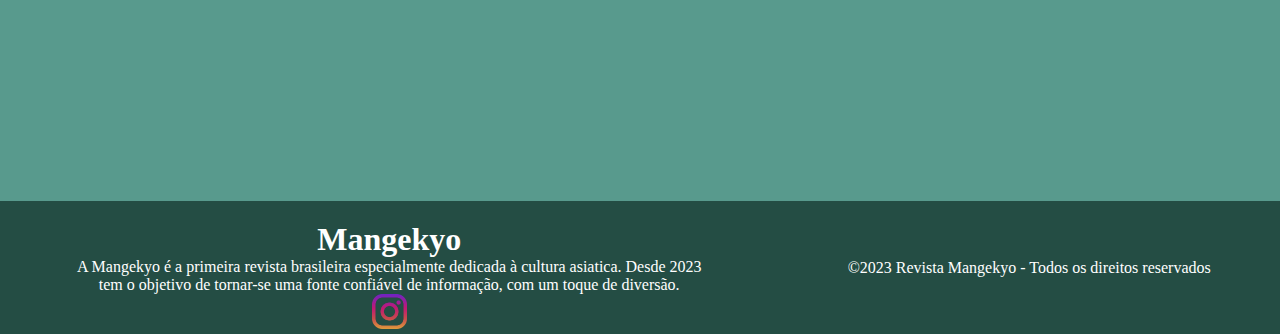
<file: Okja.html>
<!DOCTYPE html>
<html lang="pt-br">

<head>
    <meta charset="UTF-8">
    <meta name="viewport" content="width=device-width, initial-scale=1.0">
    <title>Mangekyō</title>
    <link rel="stylesheet" href="css/style2.css">
</head>

<body>
    <header>
        <div class="logo">
            <h1>Mangekyō</h1>
            <img src="Img MGKO/Chat Room.png" alt="">
        </div>
        <nav>
            <ul>
                <li><a href="index.html" class="active">Início</a></li>
                <li><a href="Mangás.html">Mangás</a></li>
                <li><a href="Newsletter.html">Newsletter</a></li>
            </ul>
        </nav>
    </header>
    <main>
        <h1>Okja: Uma Jornada Emocional que Resgata a Conexão entre Humanos e Animais</h1>

        <img src="Img MGKO/okja2.jpg" alt="Cena do IML" class="imagem">

        <div class="text">
            <p>Em 2017, o diretor sul-coreano Bong Joon-ho trouxe aos cinemas uma obra cinematográfica que vai além do
                entretenimento, provocando uma reflexão profunda sobre as complexidades da relação entre humanos,
                animais e indústrias. "OKJA" não é apenas um filme; é uma fábula moderna que lança luz sobre os desafios
                éticos e morais da indústria alimentícia.

                "OKJA" é uma história comovente que segue a jornada de uma jovem chamada Mija e sua ligação
                extraordinária com um animal geneticamente modificado, chamado Okja. A história se desenrola em duas
                frentes: a amizade sincera e emocional entre Mija e Okja, e o cenário sombrio da indústria agroalimentar
                global.


            <p>Ao destacar a relação central entre Mija e Okja, o filme humaniza o vínculo entre humanos e animais de
                maneira comovente. A lealdade, o amor e a luta de Mija para proteger seu amigo de quatro patas capturam
                o público e o lembram da conexão profunda que muitas vezes compartilhamos com os animais.

                Por outro lado, o filme também serve como uma crítica mordaz à indústria alimentícia moderna, explorando
                os extremos a que a busca por lucro pode levar. “OKJA” revela as práticas insensíveis e desumanas que
                muitas vezes ocorrem em fazendas industriais, ressaltando as questões de ética, tratamento animal e o
                impacto ambiental da produção em massa de carne.</p>

            <p>Além do enredo envolvente, o filme também se destaca pela sua construção visual e técnica. A criação de
                Okja, uma criatura híbrida de aparência cativante, é uma realização impressionante de efeitos visuais. A
                cinematografia e a trilha sonora complementam perfeitamente o tom da história, evocando uma mistura de
                empatia e emoção emocional.

                "OKJA" não procura ditar opiniões, mas sim provocar discussão e conscientização. Ao longo da jornada de
                Mija, o filme ressalta a importância de questionar as práticas que sustentam nossos sistemas
                alimentares, incentivando o público a considerar o impacto de suas escolhas como consumidores.

                À medida que a sociedade continua a debater questões relacionadas com ética animal, sustentabilidade e
                consumo consciente, “OKJA” permanece como uma contribuição relevante e poderosa para o diálogo. Ele nos
                lembra que cada escolha que fazemos como indivíduos tem um impacto, não apenas em nossas vidas, mas
                também nas vidas dos animais e no mundo que compartilhamos.</p>
        </div>
        <h1>Veja o trailer a baixo</h1>
        <iframe width="560" height="315" src="https://www.youtube.com/embed/GhyHd2gPLMU?si=wLL5zeDhx3NYZVBu"
            title="YouTube video player" frameborder="0"
            allow="accelerometer; autoplay; clipboard-write; encrypted-media; gyroscope; picture-in-picture; web-share"
            allowfullscreen></iframe>
    </main>
    <footer>
        <div class="info">
            <h1>Mangekyo</h1>
            <p>A Mangekyo é a primeira revista brasileira especialmente dedicada à cultura asiatica. Desde 2023 tem o
                objetivo de tornar-se uma fonte confiável de informação, com um toque de diversão.
            </p>
            <li><a href="https://www.instagram.com/valores_do_marketing/" target="_blank"><img
                        src="Img MGKO/instagram.png" alt=""></a></li>
        </div>
        <p>©2023 Revista Mangekyo - Todos os direitos reservados</p>
    </footer>
</body>
</file>
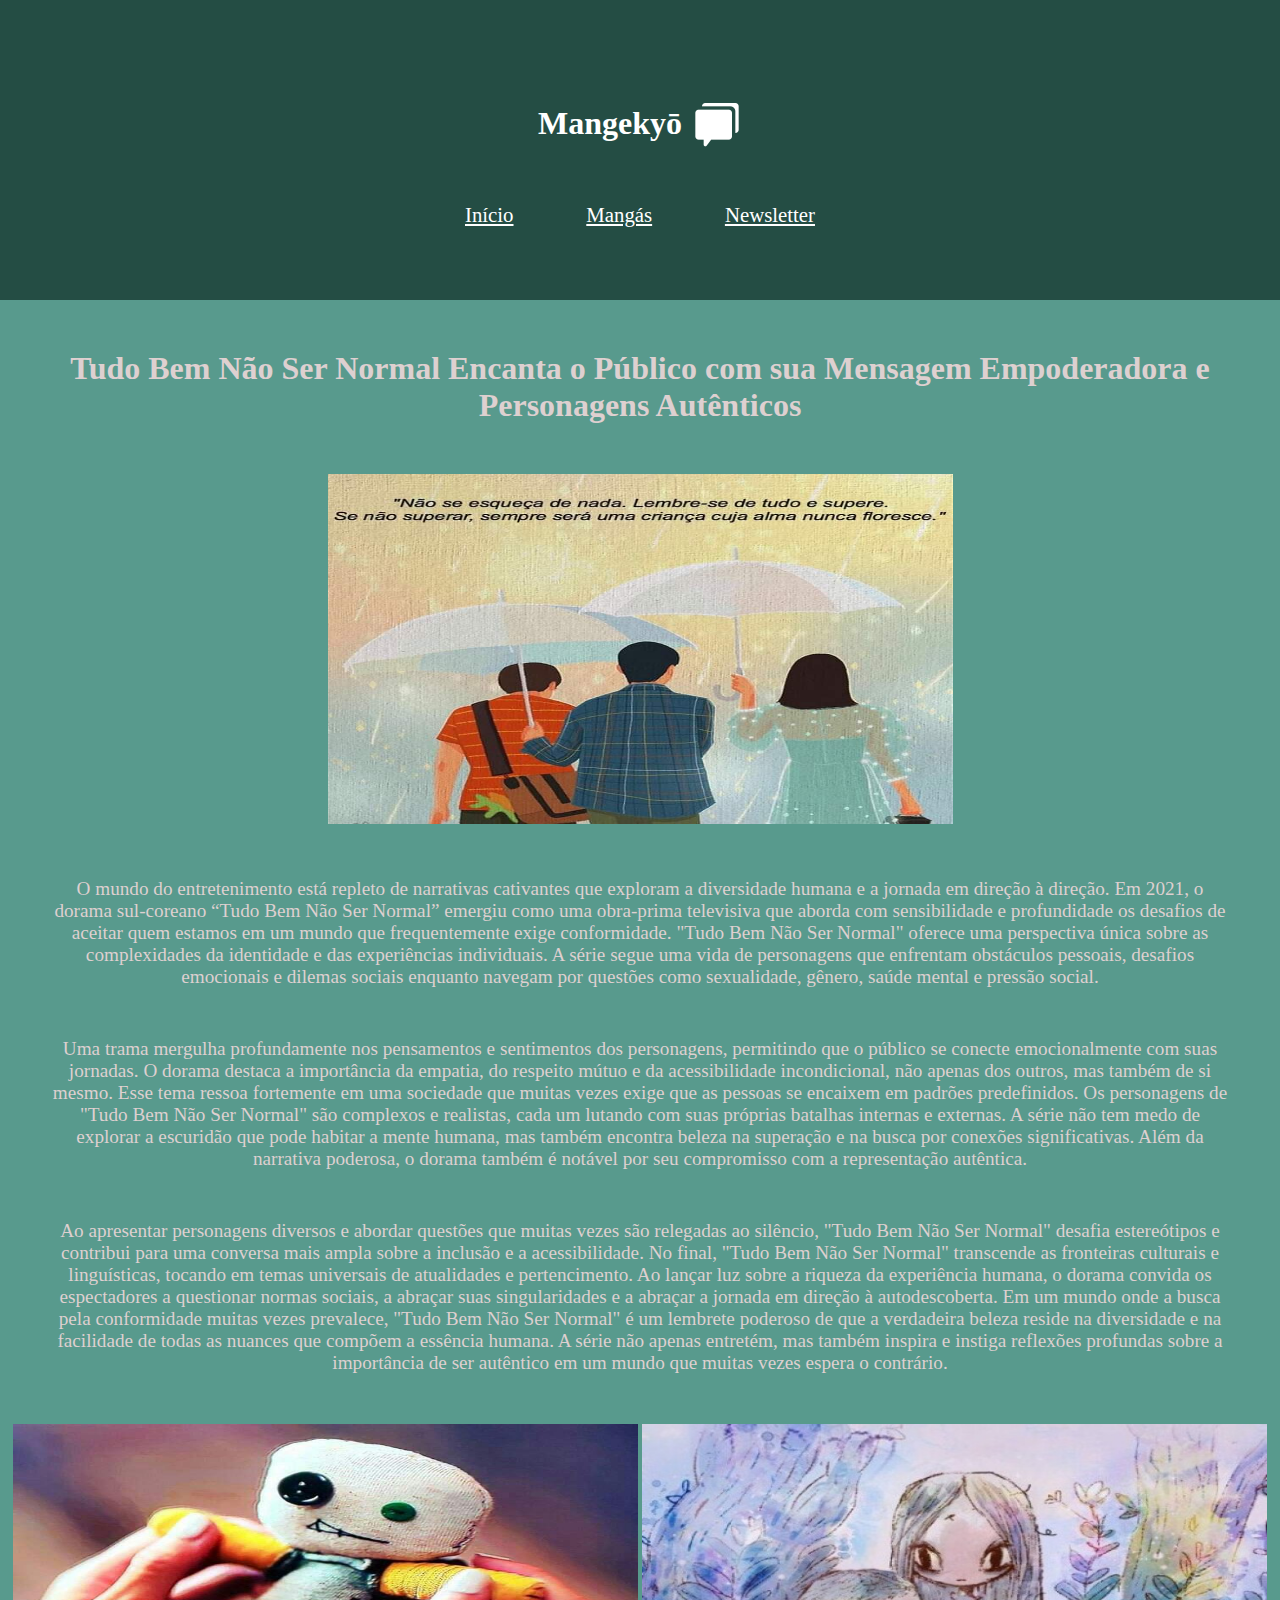
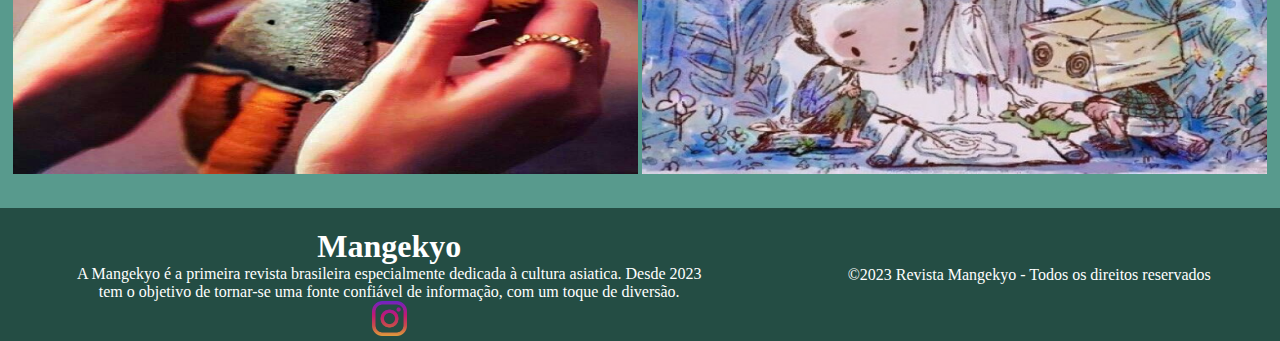
<file: Tudo-bem-nao-ser-normal.html>
<!DOCTYPE html>
<html lang="pt-br">

<head>
    <meta charset="UTF-8">
    <meta name="viewport" content="width=device-width, initial-scale=1.0">
    <title>Mangekyō</title>
    <link rel="stylesheet" href="css/style2.css">
</head>

<body>
    <header>
        <div class="logo">
            <h1>Mangekyō</h1>
            <img src="Img MGKO/Chat Room.png" alt="">
        </div>
        <nav>
            <ul>
                <li><a href="index.html" class="active">Início</a></li>
                <li><a href="Mangás.html">Mangás</a></li>
                <li><a href="Newsletter.html">Newsletter</a></li>
            </ul>
        </nav>
    </header>
    <main>
        <h1>Tudo Bem Não Ser Normal Encanta o Público com sua Mensagem Empoderadora e Personagens Autênticos</h1>

        <img src="Img MGKO/Tudobemnaosernormal4.jpg.jpg"
            alt="Ko Moon Young com Moon Gang Tae e Moon Sang Tae de costasem baixo do guarda chuva" class="imagem">
        <div class="text">
            <p>O mundo do entretenimento está repleto de narrativas cativantes que exploram a diversidade humana e a
                jornada em direção à direção. Em 2021, o dorama sul-coreano “Tudo Bem Não Ser Normal” emergiu como uma
                obra-prima televisiva que aborda com sensibilidade e profundidade os desafios de aceitar quem estamos em
                um mundo que frequentemente exige conformidade.

                "Tudo Bem Não Ser Normal" oferece uma perspectiva única sobre as complexidades da identidade e das
                experiências individuais. A série segue uma vida de personagens que enfrentam obstáculos pessoais,
                desafios emocionais e dilemas sociais enquanto navegam por questões como sexualidade, gênero, saúde
                mental e pressão social.

            <p>Uma trama mergulha profundamente nos pensamentos e sentimentos dos personagens, permitindo que o público
                se conecte emocionalmente com suas jornadas. O dorama destaca a importância da empatia, do respeito
                mútuo e da acessibilidade incondicional, não apenas dos outros, mas também de si mesmo. Esse tema ressoa
                fortemente em uma sociedade que muitas vezes exige que as pessoas se encaixem em padrões predefinidos.

                Os personagens de "Tudo Bem Não Ser Normal" são complexos e realistas, cada um lutando com suas próprias
                batalhas internas e externas. A série não tem medo de explorar a escuridão que pode habitar a mente
                humana, mas também encontra beleza na superação e na busca por conexões significativas.

                Além da narrativa poderosa, o dorama também é notável por seu compromisso com a representação autêntica.
            </p>
            <p>Ao apresentar personagens diversos e abordar questões que muitas vezes são relegadas ao silêncio, "Tudo
                Bem Não Ser Normal" desafia estereótipos e contribui para uma conversa mais ampla sobre a inclusão e a
                acessibilidade.

                No final, "Tudo Bem Não Ser Normal" transcende as fronteiras culturais e linguísticas, tocando em temas
                universais de atualidades e pertencimento. Ao lançar luz sobre a riqueza da experiência humana, o dorama
                convida os espectadores a questionar normas sociais, a abraçar suas singularidades e a abraçar a jornada
                em direção à autodescoberta.

                Em um mundo onde a busca pela conformidade muitas vezes prevalece, "Tudo Bem Não Ser Normal" é um
                lembrete poderoso de que a verdadeira beleza reside na diversidade e na facilidade de todas as nuances
                que compõem a essência humana. A série não apenas entretém, mas também inspira e instiga reflexões
                profundas sobre a importância de ser autêntico em um mundo que muitas vezes espera o contrário.</p>

        </div>
        <img src="Img MGKO/Tudobemnaosernormal2.jpg.jpg" alt="Mang Tae" class="imagem"> <img
            src="Img MGKO/Tudobemnaosernormal3.jpg.jpg" alt="Capa do livro de Ko Moon Young" class="imagem">
    </main>
    <footer>
        <div class="info">
            <h1>Mangekyo</h1>
            <p>A Mangekyo é a primeira revista brasileira especialmente dedicada à cultura asiatica. Desde 2023 tem o
                objetivo de tornar-se uma fonte confiável de informação, com um toque de diversão.
            </p>
            <li><a href="https://www.instagram.com/valores_do_marketing/" target="_blank"><img
                        src="Img MGKO/instagram.png" alt=""></a></li>
        </div>
        <p>©2023 Revista Mangekyo - Todos os direitos reservados</p>
    </footer>
</body>
</file>
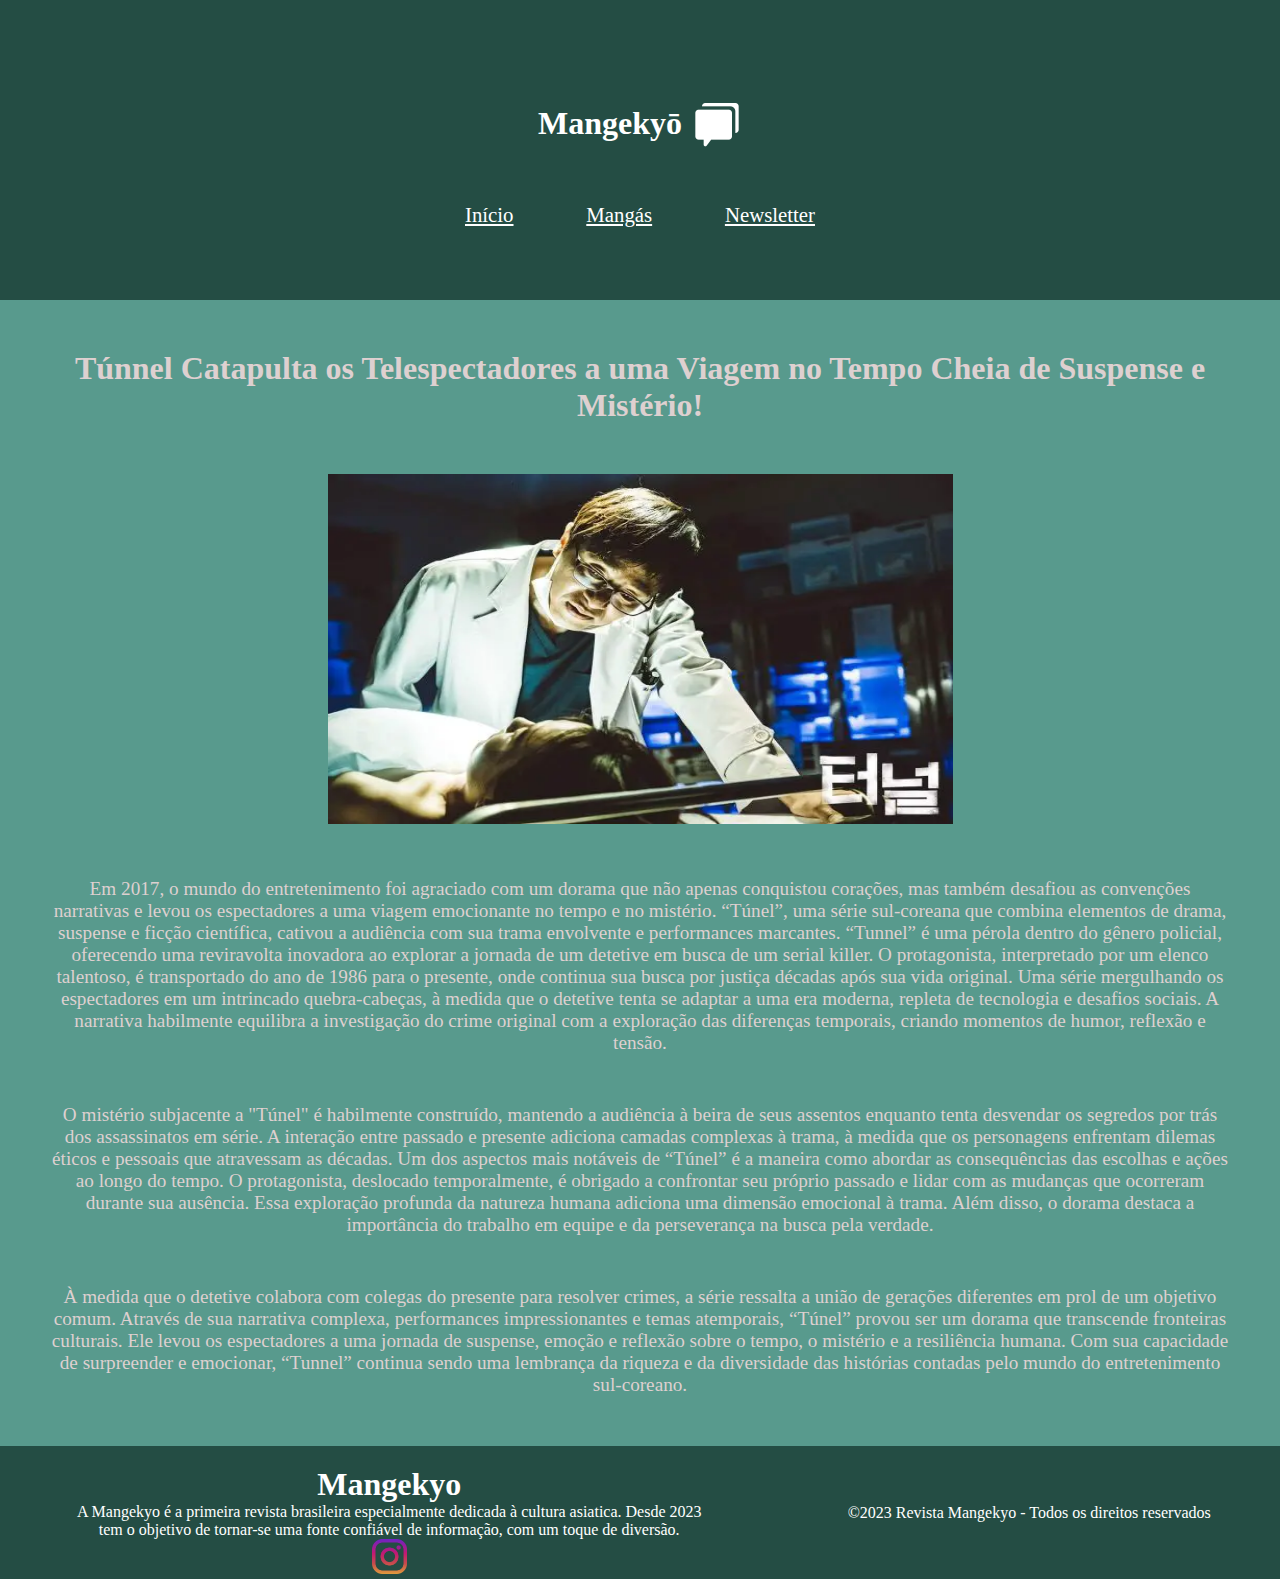
<file: Tunnel.html>
<!DOCTYPE html>
<html lang="pt-br">

<head>
    <meta charset="UTF-8">
    <meta name="viewport" content="width=device-width, initial-scale=1.0">
    <title>Mangekyō</title>
    <link rel="stylesheet" href="css/style2.css">
</head>

<body>
    <header>
        <div class="logo">
            <h1>Mangekyō</h1>
            <img src="Img MGKO/Chat Room.png" alt="">
        </div>
        <nav>
            <ul>
                <li><a href="index.html" class="active">Início</a></li>
                <li><a href="Mangás.html">Mangás</a></li>
                <li><a href="Newsletter.html">Newsletter</a></li>
            </ul>
        </nav>
    </header>
    <main>
        <h1> Túnnel Catapulta os Telespectadores a uma Viagem no Tempo Cheia de Suspense e Mistério!</h1>

        <img src="Img MGKO/tunnel1.jpg" alt="Cena do IML" class="imagem">

        <div class="text">

            <p>Em 2017, o mundo do entretenimento foi agraciado com um dorama que não apenas conquistou corações, mas
                também desafiou as convenções narrativas e levou os espectadores a uma viagem emocionante no tempo e no
                mistério. “Túnel”, uma série sul-coreana que combina elementos de drama, suspense e ficção científica,
                cativou a audiência com sua trama envolvente e performances marcantes.

                “Tunnel” é uma pérola dentro do gênero policial, oferecendo uma reviravolta inovadora ao explorar a
                jornada de um detetive em busca de um serial killer. O protagonista, interpretado por um elenco
                talentoso, é transportado do ano de 1986 para o presente, onde continua sua busca por justiça décadas
                após sua vida original.

                Uma série mergulhando os espectadores em um intrincado quebra-cabeças, à medida que o detetive tenta se
                adaptar a uma era moderna, repleta de tecnologia e desafios sociais. A narrativa habilmente equilibra a
                investigação do crime original com a exploração das diferenças temporais, criando momentos de humor,
                reflexão e tensão.

            <p> O mistério subjacente a "Túnel" é habilmente construído, mantendo a audiência à beira de seus assentos
                enquanto tenta desvendar os segredos por trás dos assassinatos em série. A interação entre passado e
                presente adiciona camadas complexas à trama, à medida que os personagens enfrentam dilemas éticos e
                pessoais que atravessam as décadas.

                Um dos aspectos mais notáveis ​​de “Túnel” é a maneira como abordar as consequências das escolhas e
                ações ao longo do tempo. O protagonista, deslocado temporalmente, é obrigado a confrontar seu próprio
                passado e lidar com as mudanças que ocorreram durante sua ausência. Essa exploração profunda da natureza
                humana adiciona uma dimensão emocional à trama.

                Além disso, o dorama destaca a importância do trabalho em equipe e da perseverança na busca pela
                verdade.</p>
            <p> À medida que o detetive colabora com colegas do presente para resolver crimes, a série ressalta a união
                de gerações diferentes em prol de um objetivo comum.

                Através de sua narrativa complexa, performances impressionantes e temas atemporais, “Túnel” provou ser
                um dorama que transcende fronteiras culturais. Ele levou os espectadores a uma jornada de suspense,
                emoção e reflexão sobre o tempo, o mistério e a resiliência humana. Com sua capacidade de surpreender e
                emocionar, “Tunnel” continua sendo uma lembrança da riqueza e da diversidade das histórias contadas pelo
                mundo do entretenimento sul-coreano.

            </p>
        </div>

    </main>
    <footer>
        <div class="info">
            <h1>Mangekyo</h1>
            <p>A Mangekyo é a primeira revista brasileira especialmente dedicada à cultura asiatica. Desde 2023 tem o
                objetivo de tornar-se uma fonte confiável de informação, com um toque de diversão.
            </p>
            <li><a href="https://www.instagram.com/valores_do_marketing/" target="_blank"><img
                        src="Img MGKO/instagram.png" alt=""></a></li>
        </div>
        <p>©2023 Revista Mangekyo - Todos os direitos reservados</p>
    </footer>
</body>
</file>
<file: css/style.css>
*{
    margin: 0; 
    padding:0;
}body { 
    background:#589A8D;
    text-align: center;
}
main{
    color: rgb(222, 208, 208);
}
header{
    background-color:#244D44;
    display: flex;
    flex-direction: column;
    justify-content: center;
    align-items: center;
    width: 100%;
    height: 300px;   
}
header img {
    width: 50px; 
    height: 50px; 
}
.logo{
    display:flex;
    width:100%;
    height:100px;
    justify-content: center;
    align-items: center;
    color: white;
    gap:10px;
}
nav{
    margin-top: 30px;
}
ul{
    display:flex; 
    /* border:solid 2px red; */
    width:350px;
    justify-content: space-between;
}
li{
    list-style:none;
}
a{
    color: white;
    font-size: 1.3rem;
}
a:hover{
    color:#E6E4B1
}
.container{ 
    display: flex;
    flex-direction:column;
  /*   border:solid */ 
  padding: 16px;
  }
.K-Dramas{
    display:flex;
    flex-direction: column;
   /*  border:solid 2px rgb(247, 244, 244); */
    gap: 20px;
}
.Filmes{
    display:flex;
    flex-direction: column;
    /* border: solid 2px rgb(251, 251, 246); */
    gap:20px;
}
.Animes{
    display:flex;
    flex-direction: column;
   /* border:solid 2px rgb(247, 244, 251); */
    gap:20px;
}
.secao{
    display:flex;
    gap: 10px;
}
.cardies{
    display:flex;
    width:33%;
    border:solid 2px rgb(252, 253, 252); 
   /*  background-color: rgb(248, 248, 248); */
    padding: 1rem;
    gap: 10px;
}
.titulo{
    margin-top: 10px;
    color: black;
}
footer img{
    width: 35px;
}
footer{
    background-color:#244D44;
    color:white;
    display: flex;
    justify-content: space-around;
    align-items: center;
    margin-top: 30px;
}
.info{
    width: 50%;
    margin-top: 20px;
}
input{
    width:400px;
    height:30px;
}
div input{
    width:400px;
    height:300px;
}
.cardies1{
   display:flex;
   align-items: center;
   gap: 30px;
   padding:5rem;
   margin: 10px;
   text-align: center;
   
}
</file>
<file: css/style2.css>
*{
    margin: 0; 
    padding:0;
}body { 
    background:#589A8D;
    text-align: center;
}
main{
    color: rgb(222, 208, 208);
}
header{
    background-color:#244D44;
    display: flex;
    flex-direction: column;
    justify-content: center;
    align-items: center;
    width: 100%;
    height: 300px;   
}
.text p {
  font-size: larger;
  margin:50px 50px; 
}
header img {
    width: 50px; 
    height: 50px; 
}
.logo{
    display:flex;
    width:100%;
    height:100px;
    justify-content: center;
    align-items: center;
    color: white;
    gap:10px;
}
nav{
    margin-top: 30px;
}
ul{
    display:flex; 
    /* border:solid 2px red; */
    width:350px;
    justify-content: space-between;
}
li{
    list-style:none;
}
a{
    color: white;
    font-size: 1.3rem;
}
a:hover{
    color:#E6E4B1
}
.titulo{
    margin-top: 10px;
    color: black;
}
footer img{
    width: 35px;
}
footer{
    background-color:#244D44;
    color:white;
    display: flex;
    justify-content: space-around;
    align-items: center;
    margin-top: 30px;
}
.info{
    width: 50%;
    margin-top: 20px;
}
.descricao h3{
  margin-bottom: 10px;
}
.imagem{
    width: 625px;
    height: 350px;
}
main h1{
    margin:50px;
}
</file>
